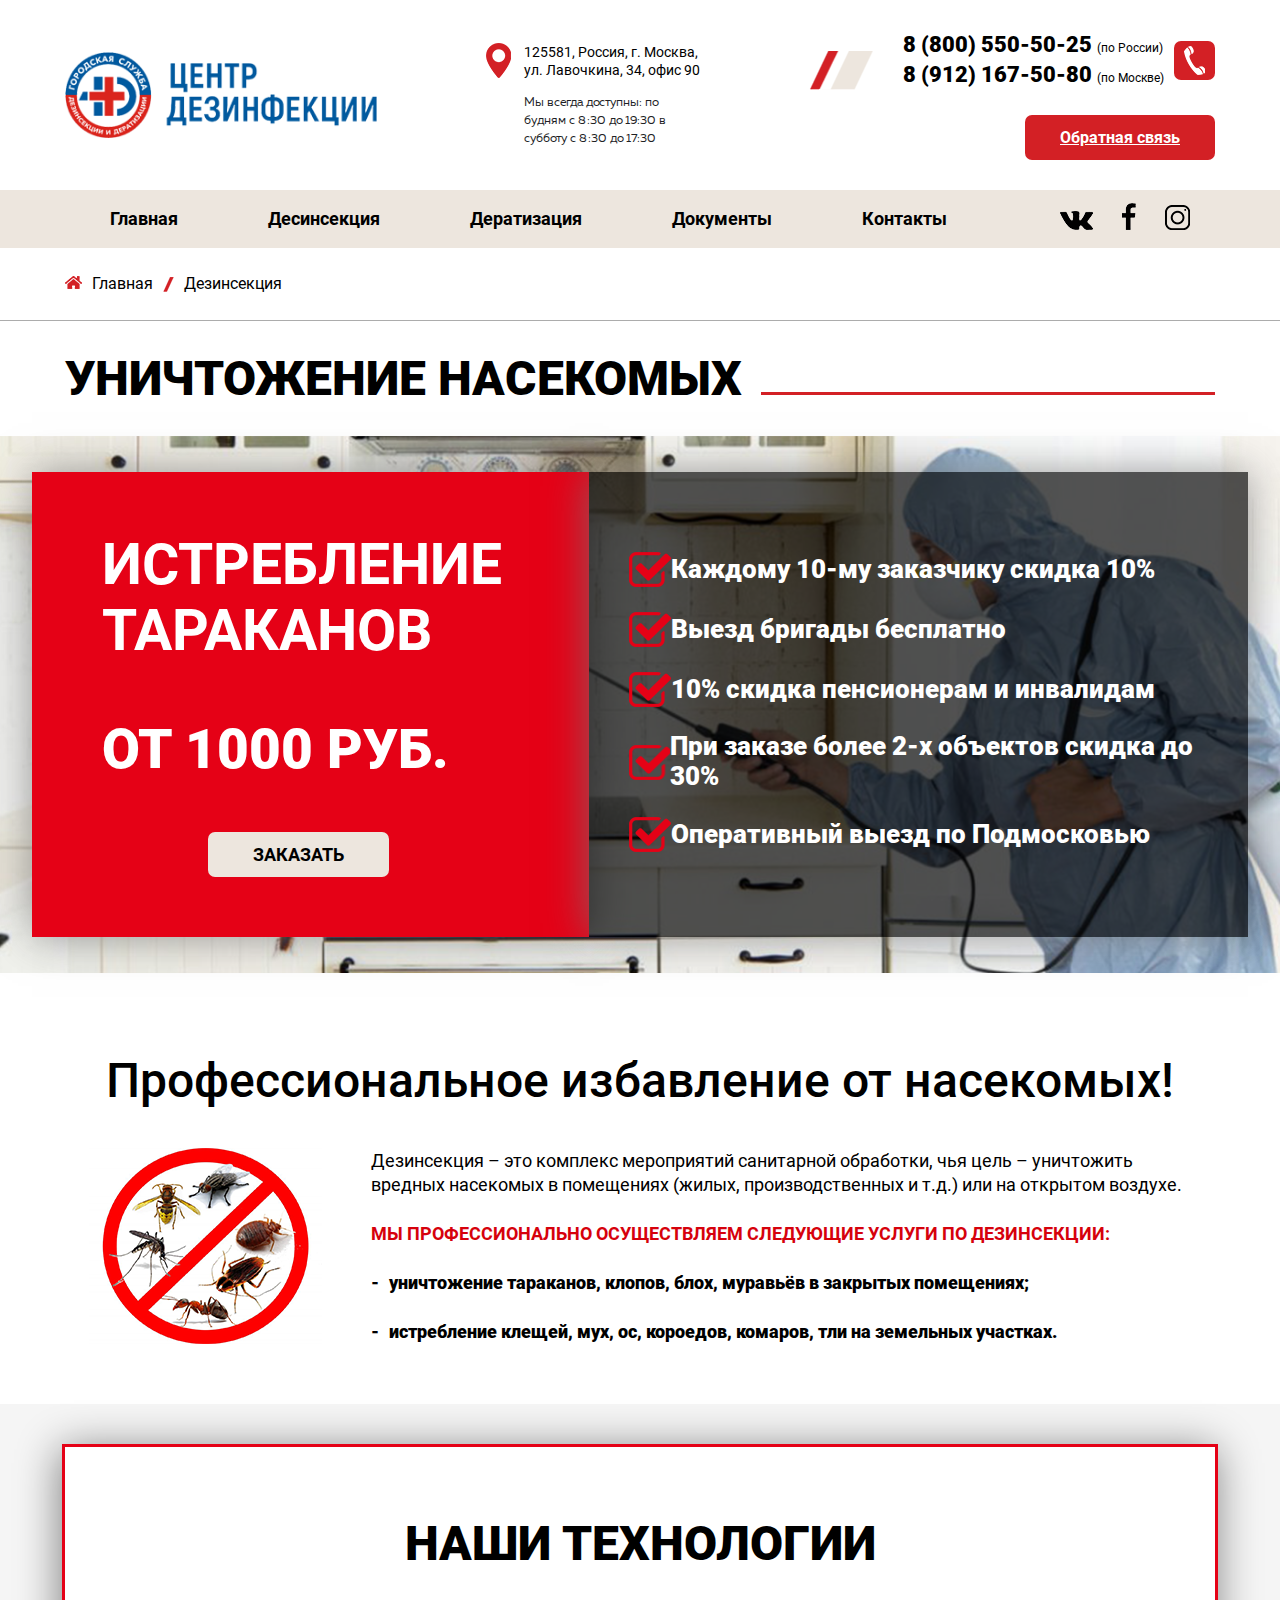
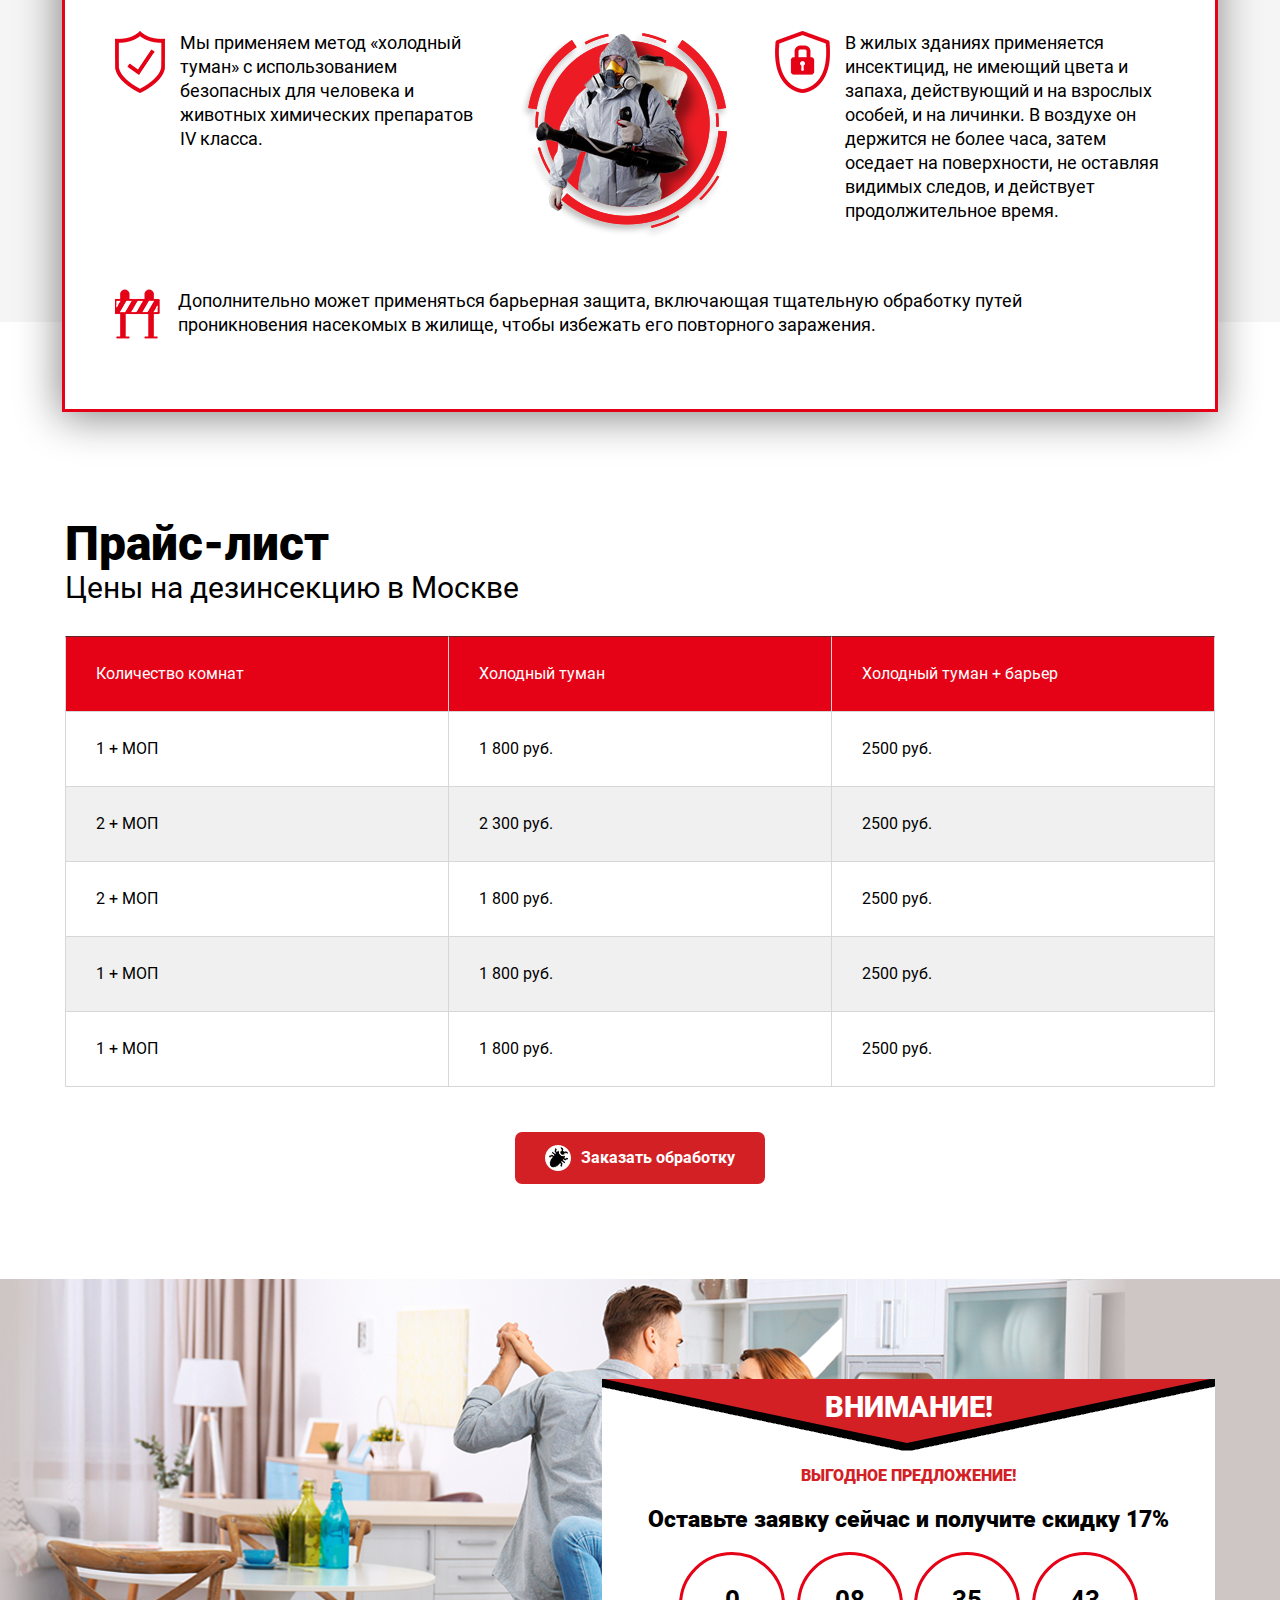
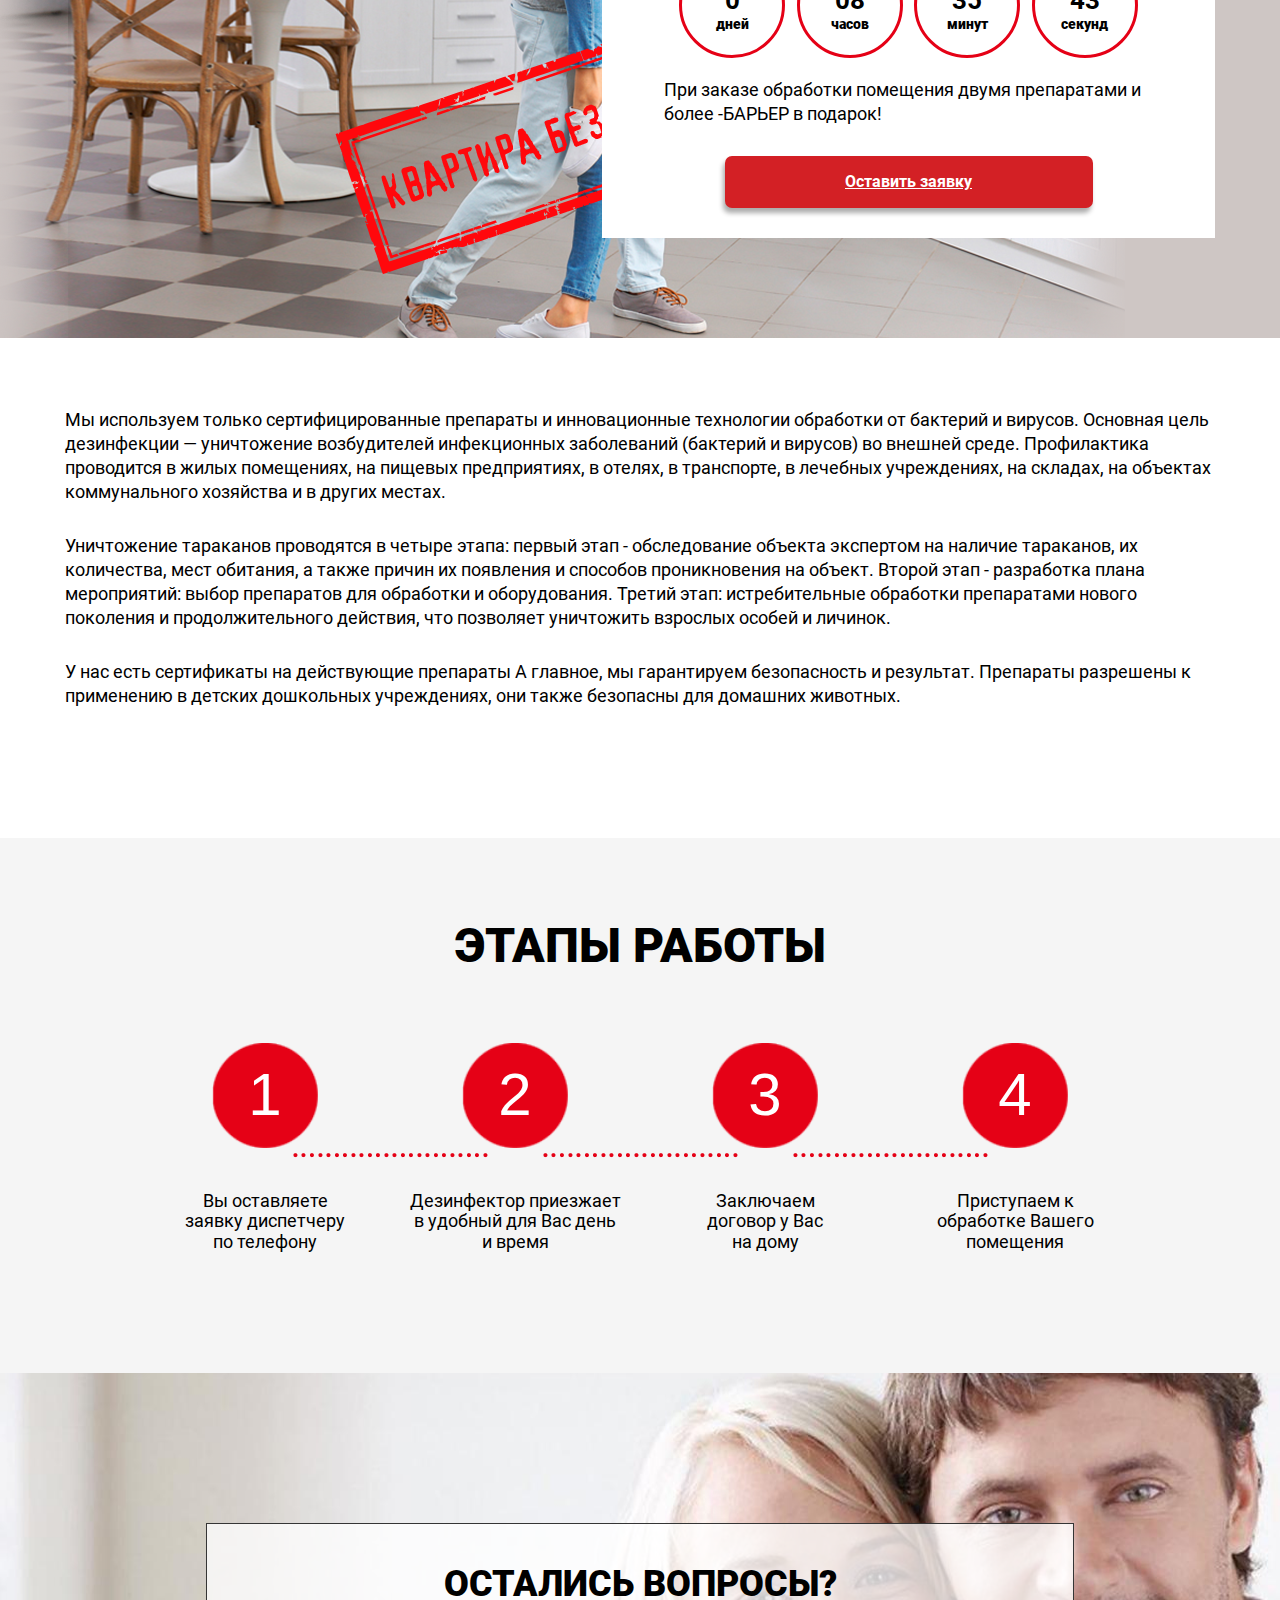
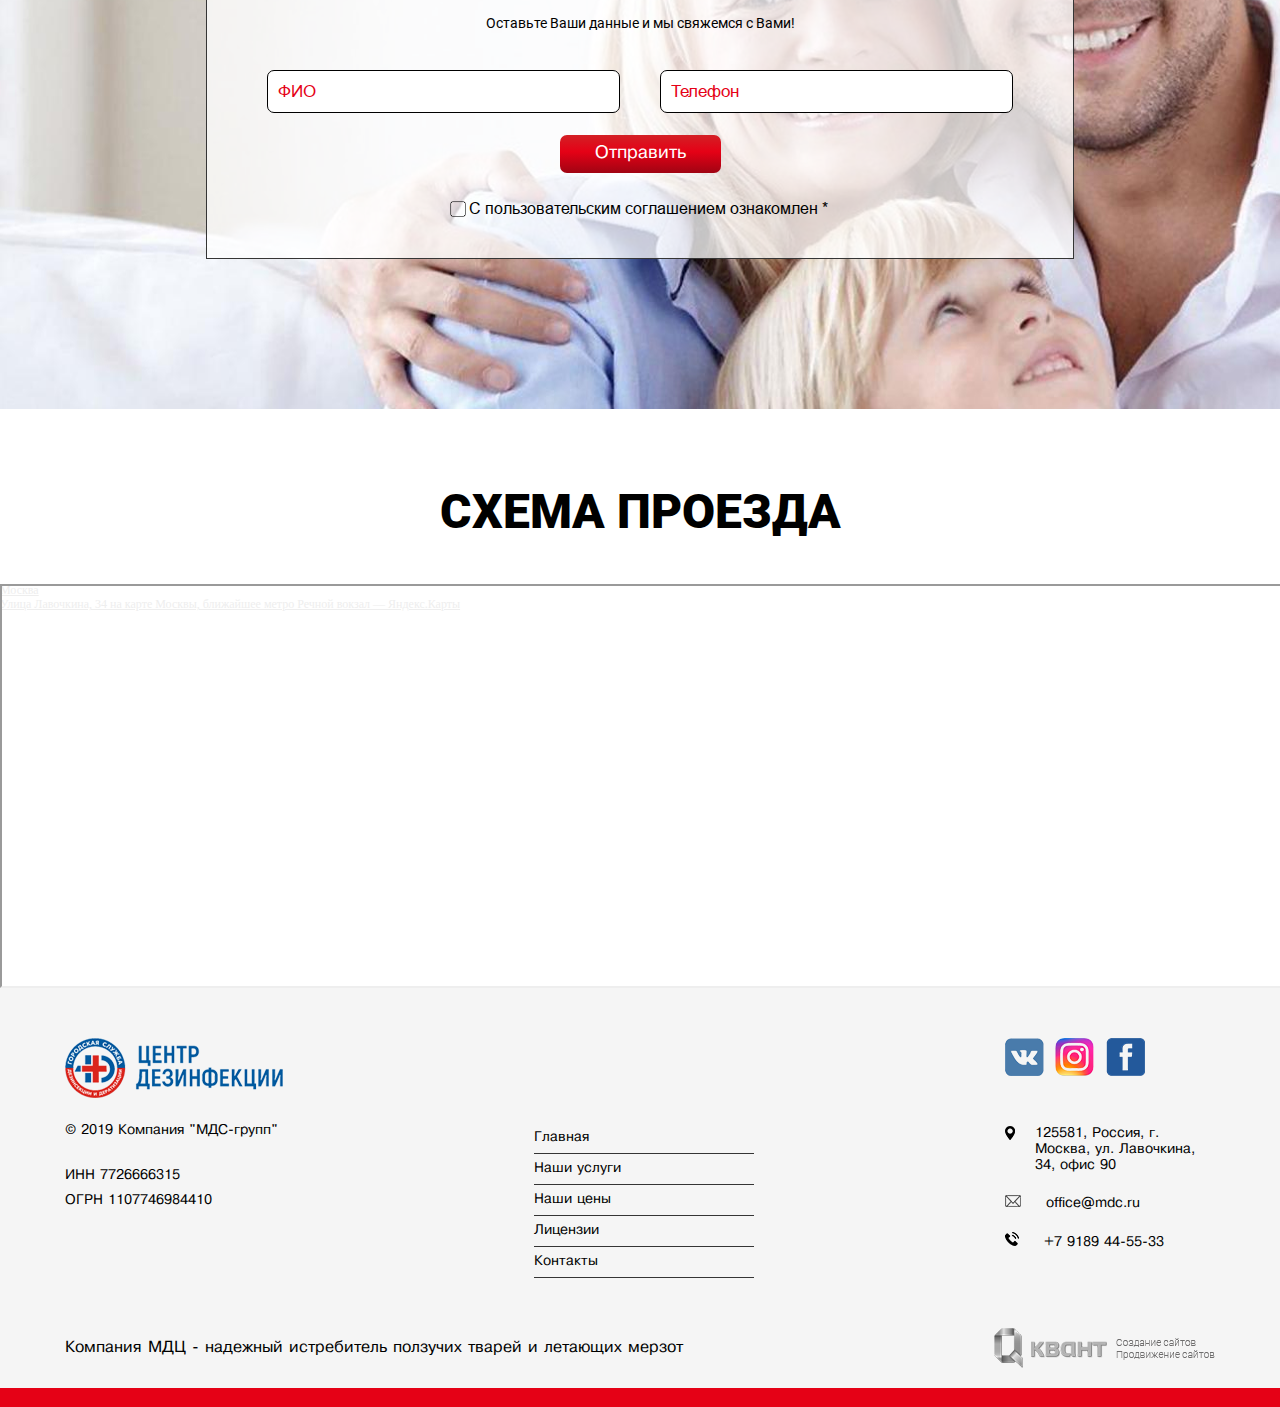
<file: index.html>
<html lang="en">
<head>
    <meta charset="UTF-8">
    <meta name="viewport" content="width=device-width, initial-scale=1.0">
    <title>MCD</title>
    <link rel="stylesheet" href="css/normalize.css">
    <link rel="stylesheet" href="fonts/Roboto/style.css">
    <link rel="stylesheet" href="fonts/Muller/style.css">
    <link rel="stylesheet" href="fonts/Pragmatica/style.css">
    <link rel="stylesheet" href="fonts/Arial/style.css">
    <link rel="stylesheet" href="css/slick.css">
    <link rel="stylesheet" href="css/style.css">
</head>
<body>
    
    <header>
        <div class="container">
            <div class="logo">
                <img src="img/mainLogo.png" alt="">
            </div>

            <div class="addresInfo">
                <div class="left">
                    <img src="img/mark.png" alt="">
                </div>
                <div class="right">
                    <p>125581, Россия, г. Москва, 
                        ул. Лавочкина, 34, офис 90
                    </p>
                    <span>Мы всегда доступны:
                        по будням с 8:30 до 19:30
                        в субботу с 8:30 до 17:30
                    </span>
                </div>
            </div>

            <div class="phoneNumbers">
                <div class="wrapper">
                    <div class="left">
                        <img src="img/anLines.png" alt="">
                    </div>
                    <div class="right">
                        <div class="phones">
                            <a href="tel:+8 (800) 550-50-25">
                                8 (800) 550-50-25
                                <span>(по России)</span>
                            </a>
                            <a href="tel:+8 (912) 167-50-80">
                                8 (912) 167-50-80
                                <span>
                                    (по Москве)
                                </span>
                            </a>
                        </div>
                        <a href="#" class="button"><img src="img/icone-fone.png" alt=""></a>
                    </div>
                </div>
                <a href="#" class="feedback"> Обратная связь</a>
            </div>
        </div>
    </header>
    
    <section id="menu">
        <div class="container">
            <div class="menu" id="menuList">
                <ul class="menuList">
                    <li class="menuList-item"><a href="#">Главная</a></li>
                    <li class="menuList-item"><a href="#">Десинсекция</a></li>
                    <li class="menuList-item"><a href="#">Дератизация </a></li>
                    <li class="menuList-item"><a href="#">Документы</a></li>
                    <li class="menuList-item"><a href="#">Контакты</a></li>
                </ul>
            </div>
            <div class="socLinks">
                <ul class="solLinks-list">
                    <li class="socLinks-list-item"><a href="#"><img src="img/vk.png" alt=""></a></li>
                    <li class="socLinks-list-item"><a href="#"><img src="img/fa.png" alt=""></a></li>
                    <li class="socLinks-list-item"><a href="#"><img src="img/ig.png" alt=""></a></li>
                </ul>
            </div>
            <div class="burger">
                <span></span>
                <span></span>
                <span></span>
            </div>
        </div>
    </section>

    <section id="breadcrumbs">
        <div class="container">
            <ul class="path">
                <li>
                    
                    <a href="#"><img src="img/home.png" alt="">Главная</a>
                </li>
                <li>
                    <a href="#">Дезинсекция</a></li>
            </ul>
        </div>
    </section>
    
    <section id="title">
        <div class="titleContainer">
            <p>Уничтожение насекомых</p>
            <span></span>
        </div>
    </section>

    <section id="exterminate">
        <div class="contantContainer">
            <div class="container">
                <div class="left">
                    <h4>истребление
                        тараканов
                    </h4>
                    <p>от 1000 руб.</p>
                    <a href="#">Заказать</a>
                </div>
                <div class="right">
                    <ul>
                        <li>Каждому 10-му заказчику скидка 10%</li>
                        <li>Выезд бригады бесплатно</li>
                        <li>10% скидка пенсионерам и инвалидам</li>
                        <li>При заказе более 2-х объектов скидка до 30%</li>
                        <li>Оперативный выезд по Подмосковью</li>
                    </ul>
                </div>
            </div>
        </div>
    </section>

    <section id="prof">
        <div class="container">
            <h4>Профессиональное избавление от насекомых!</h4>
            <div class="wrapper">
                <div class="left">  
                    <img src="img/tara.png" alt="">
                </div>
                <div class="right">
                    <p>Дезинсекция – это комплекс мероприятий санитарной обработки, чья цель – уничтожить вредных насекомых в помещениях (жилых, производственных и т.д.) или на открытом воздухе. </p>
                    <span>Мы профессионально осуществляем следующие услуги по дезинсекции:</span>
                    <ul>
                        <li>уничтожение тараканов, клопов, блох, муравьёв в закрытых помещениях;</li>
                        <li>истребление клещей, мух, ос, короедов, комаров, тли на земельных участках.</li>
                    </ul>
                </div>
            </div>
        </div>
    </section>

    <section id="tech">
        <div class="container">
            <h4>наши технологии</h4>
            <div class="wrapper">
                <div class="left">
                    <img src="img/shield.png" alt="">
                    <p>Мы применяем метод «холодный туман» с использованием безопасных для человека и животных химических препаратов IV класса.</p>
                
                </div>
                <div class="center">
                    <img src="img/ghostBuster.png" alt="">
                </div>
                <div class="right">
                    <img src="img/security.png" alt="">
                    <p>В жилых зданиях применяется инсектицид, не имеющий цвета и запаха, действующий и на взрослых особей, и на личинки. В воздухе он держится не более часа, затем оседает на поверхности, не оставляя видимых следов, и действует продолжительное время.</p>
                </div>
            </div>
            <div class="dop">
                <img src="img/wall.png" alt="">
                <p>Дополнительно может применяться барьерная защита, включающая тщательную обработку путей проникновения насекомых в жилище, чтобы избежать его повторного заражения. </p>
            </div>
        </div>
    </section>

    <section id="priceList">
        <div class="container">
            <h4>Прайс-лист </h4>
            <h5>Цены на дезинсекцию в Москве</h5>
            <div class="wrapper">
                <div class="item first-item">
                    <div class="left">
                        <p>Количество комнат</p>
                    </div>
                    <div class="center">
                        <p>Холодный туман</p>
                    </div>
                    <div class="right">
                        <p>Холодный туман + барьер</p>
                    </div>
                </div>
                <div class="item">
                    <div class="left">
                        <p>1 + МОП</p>
                    </div>
                    <div class="center">
                        <p>1 800 руб. </p>
                    </div>
                    <div class="right">
                        <p>2500 руб. </p>
                    </div>
                </div>
                <div class="item">
                    <div class="left">
                        <p>2 + МОП</p>
                    </div>
                    <div class="center">
                        <p>2 300 руб.  </p>
                    </div>
                    <div class="right">
                        <p>2500 руб. </p>
                    </div>
                </div>
                <div class="item">
                    <div class="left">
                        <p>2 + МОП</p>
                    </div>
                    <div class="center">
                        <p>1 800 руб. </p>
                    </div>
                    <div class="right">
                        <p>2500 руб. </p>
                    </div>
                </div>
                <div class="item">
                    <div class="left">
                        <p>1 + МОП</p>
                    </div>
                    <div class="center">
                        <p>1 800 руб. </p>
                    </div>
                    <div class="right">
                        <p>2500 руб. </p>
                    </div>
                </div>
                <div class="item">
                    <div class="left">
                        <p>1 + МОП</p>
                    </div>
                    <div class="center">
                        <p>1 800 руб. </p>
                    </div>
                    <div class="right">
                        <p>2500 руб. </p>
                    </div>
                </div>
            </div>
            <a href="#" class="order"><img src="img/tarak.png" alt=""> Заказать обработку</a>
        </div>
    </section>

    <section id="attention">
        <div class="container">
            <div class="wrapper">
                <img src="img/ugl.png" alt="" class="abs">
                <h5>внимание!</h5>
                <p>выгодное предложение!</p>
                <span>Оставьте заявку сейчас и получите скидку 17%</span>
                <div class="timer">
                    <div class="timer-item">
                        <p  id="days">00</p>
                        <span>дней</span>
                    </div>
                    <div class="timer-item">
                        <p  id="hours">00</p>
                        <span>часов</span>
                    </div>
                    <div class="timer-item">
                        <p id="minutes" >00</p>
                        <span>минут</span>
                    </div>
                    <div class="timer-item">
                        <p id="seconds">00</p>
                        <span>секунд</span>
                    </div>
                </div>
                <p class="adv">При заказе  обработки помещения двумя препаратами и более -БАРЬЕР в подарок! </p>
                <a href="#"> Оставить заявку</a>
            </div>
        </div>
    </section>
    
    <section id="info">
        <div class="container">
            <p> Мы используем только сертифицированные препараты и инновационные технологии обработки от бактерий и вирусов.
                Основная цель дезинфекции — уничтожение возбудителей инфекционных заболеваний (бактерий и вирусов) во внешней среде.
                Профилактика проводится в жилых помещениях, на пищевых предприятиях, в отелях, в транспорте, в лечебных учреждениях, на складах, на объектах коммунального хозяйства и в других местах.</p>
            <p>Уничтожение тараканов проводятся в четыре этапа: первый этап - обследование объекта экспертом на наличие тараканов, их количества, мест обитания, а также причин их появления и способов проникновения на объект. Второй этап - разработка плана мероприятий: выбор препаратов для обработки и оборудования. Третий этап: истребительные обработки препаратами нового поколения и продолжительного действия, что позволяет уничтожить взрослых особей и личинок.</p>
            <p>У нас есть сертификаты на действующие препараты А главное, мы гарантируем безопасность и результат. Препараты разрешены к применению в детских дошкольных учреждениях, они также безопасны для домашних животных.             </p>
        </div>
    </section>

    <section id="stage">
        <div class="container">
            <h4> этапы работы</h4>
            <div class="wrapper">
                <div class="top">
                    <div class="mark">
                        <img src="img/sprite_border.png" alt="" class="mark">
                        <p>1</p>
                        <span class="fir">Вы оставляете
                            заявку диспетчеру
                            по телефону</span>
                            <div class="dots on"></div>
                    </div>
                    <div class="mark">
                        <img src="img/sprite_border.png" alt="" class="mark">
                        <p>2</p>
                        <span class="sec">Дезинфектор приезжает
                            в удобный для Вас 
                            день и время</span>
                            <div class="dots tw"></div>
                    </div>
                    <div class="mark">
                        <img src="img/sprite_border.png" alt="" class="mark">
                        <p>3</p>
                        <span class="thir">Заключаем 
                            договор у Вас 
                            на дому</span>
                            <div class="dots tr"></div>
                    </div>
                    <div class="mark">
                        <img src="img/sprite_border.png" alt="" class="mark">
                        <p>4</p>
                        <span class="four">Приступаем 
                            к обработке
                            Вашего помещения</span>
                    </div>
                </div>
                <div class="bottom">
                    
                    
                    
                </div>
            </div>
        </div>
    </section>

    <section id="quest">
        <div class="container">
            <div class="wrapper">
                <h4>Остались вопросы?</h4>
                <p>Оставьте Ваши данные и мы свяжемся с Вами!</p>
                <form>
                    <div class="form-wrapper">
                        <input type="text" placeholder="ФИО">
                        <input type="tel" placeholder="Телефон">
                    </div>
                    <button>Отправить</button>
                    <div class="sign">
                        <input type="checkbox" name="singCheck" id="singCheck" required>
                        <label for="singCheck">С пользовательским соглашением ознакомлен *</label>
                    </div>
                </form>
            </div>
        </div>
    </section>

    <section id="scheme">
        <h4>схема проезда</h4>
        <div class="map">
            <div style="position:relative;overflow:hidden;"><a href="https://yandex.ru/maps/213/moscow/?utm_medium=mapframe&utm_source=maps" style="color:#eee;font-size:12px;position:absolute;top:0px;">Москва</a><a href="https://yandex.ru/maps/213/moscow/house/ulitsa_lavochkina_34/Z04Ycg5jQEwGQFtvfXR0d35rYQ==/?lang=ru&ll=37.494667%2C55.856454&utm_medium=mapframe&utm_source=maps&z=17" style="color:#eee;font-size:12px;position:absolute;top:14px;">Улица Лавочкина, 34 на карте Москвы, ближайшее метро Речной вокзал — Яндекс.Карты</a><iframe src="https://yandex.ru/map-widget/v1/-/CCQpQOXHCC" width="100%" height="400" frameborder="1" allowfullscreen="true" style="position:relative;"></iframe></div>
        </div>
    </section>

    <footer>
        <div class="container">
            <div class="top">
                <div class="left">
                    <img src="img/footerLogo.png" alt="" class="logo">
                    <p class="right">© 2019  Компания "МДС-групп"</p>
                    <p>ИНН 7726666315</p>
                    <p>ОГРН 1107746984410</p>
                </div>
                <div class="center">
                    <ul>
                        <li>Главная</li>
                        <li>Наши услуги</li>
                        <li>Наши цены </li>
                        <li>Лицензии</li>
                        <li>Контакты</li>
                    </ul>
                </div>
                <div class="right">
                    <div class="socLinks">
                        <a href="#"><img src="img/vk1.png" alt=""></a>
                        <a href="#"><img src="img/ig1.png" alt=""></a>
                        <a href="#"><img src="img/fa1.png" alt=""></a>
                    </div>
                    <div class="loc">
                        <img src="img/maps-and-flags.png" alt="">
                        <p>125581, Россия, г. Москва, 
                        ул. Лавочкина, 34, офис 90</p>
                    </div>
                    <div class="mail wrs">
                        <img src="img/kisspng-email-address-computer-icons-waitakere-kyokushin-k-outlook-5ad5a751e7c9a8.png" alt="">
                        <a href="mailto:office@mdc.ru">office@mdc.ru</a>
                    </div>
                    <div class="phon wrs">
                        <img src="img/telephone.png" alt="">
                        <a href="tel:++7 9189 44-55-33">+7 9189 44-55-33</a>
                    </div>
                </div>
            </div>
            <div class="bottom">
                <div class="left">
                    <p>Компания МДЦ - надежный истребитель ползучих тварей и летающих мерзот</p>
                </div>
                <div class="right">
                    <img src="img/qvant.png" alt="">
                </div>
            </div>
        </div>
        <div class="rl"></div>
    </footer>

    <script src="js/timer.js"></script>
    <script src="js/jquery-3.5.1.min.js"></script>
    <script src="js/slick.min.js"></script>
    <script src="js/main.js"></script>
</body>
</html>
</file>
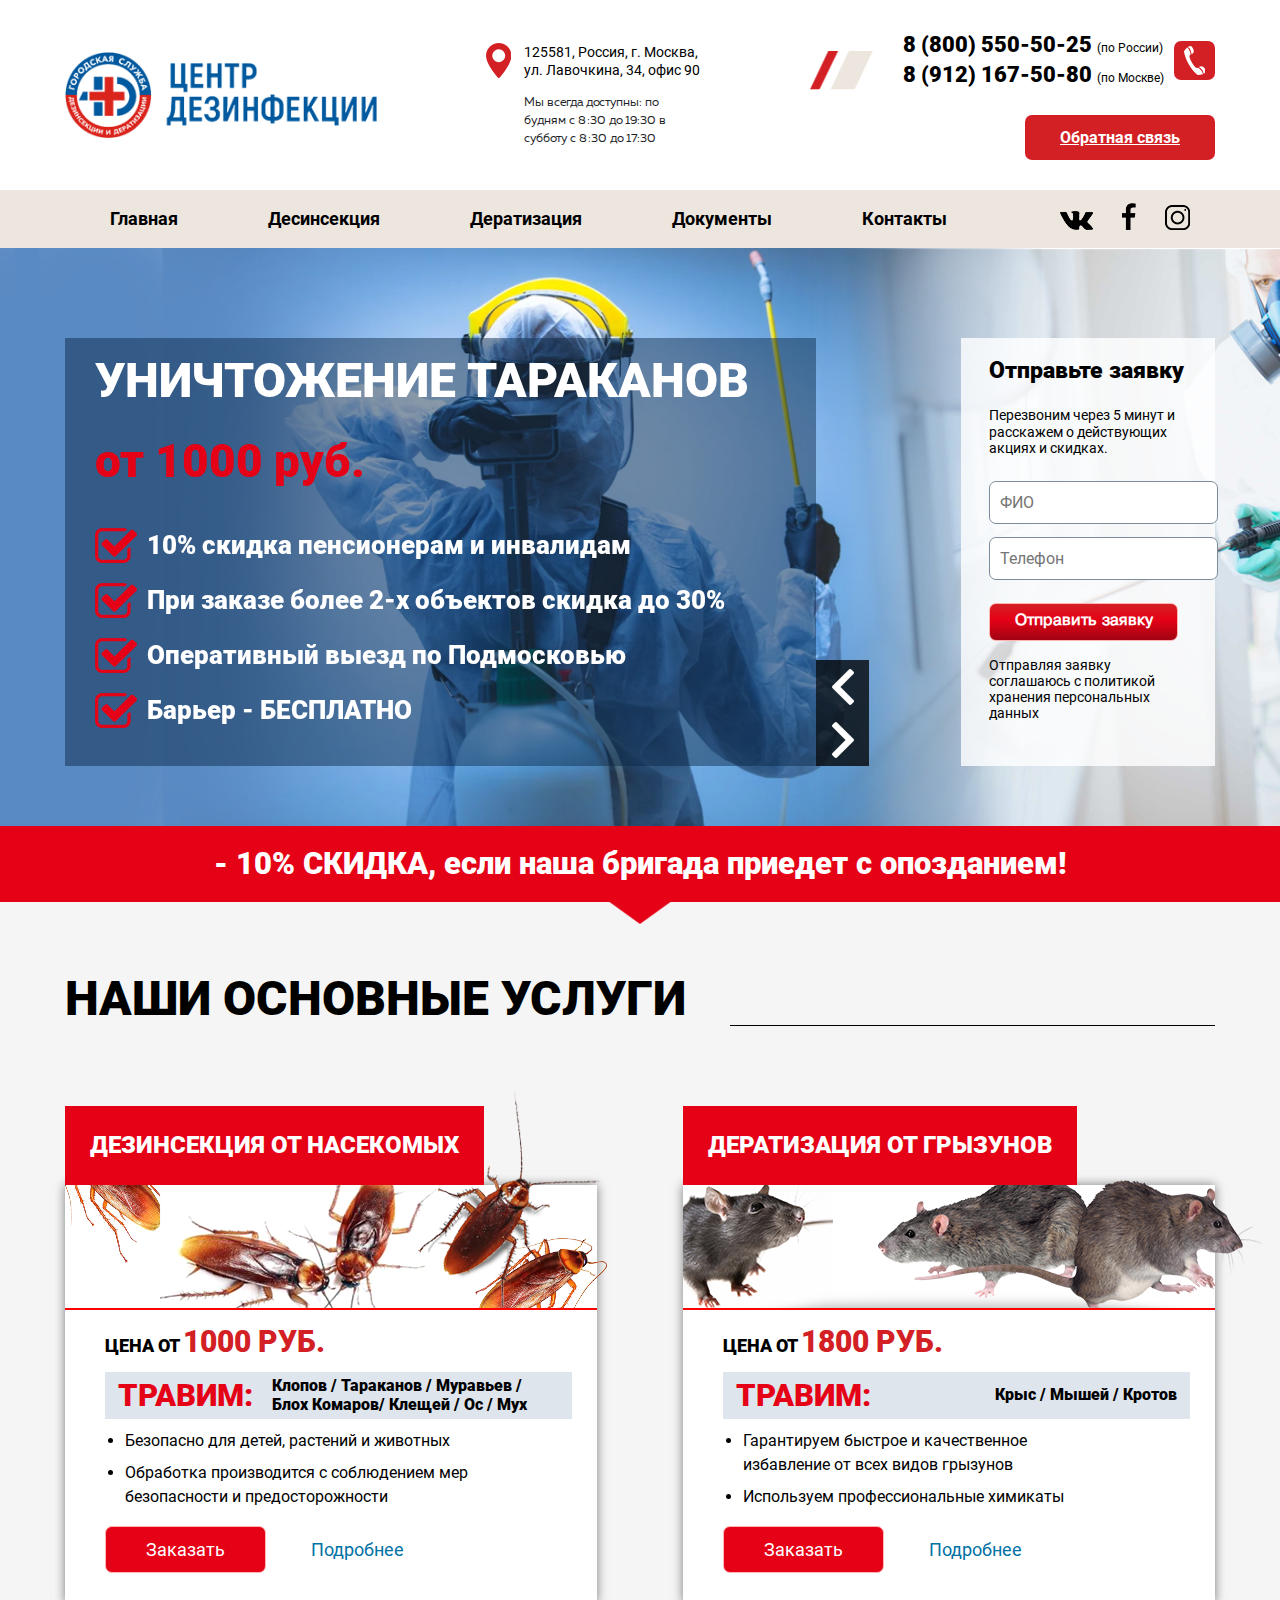
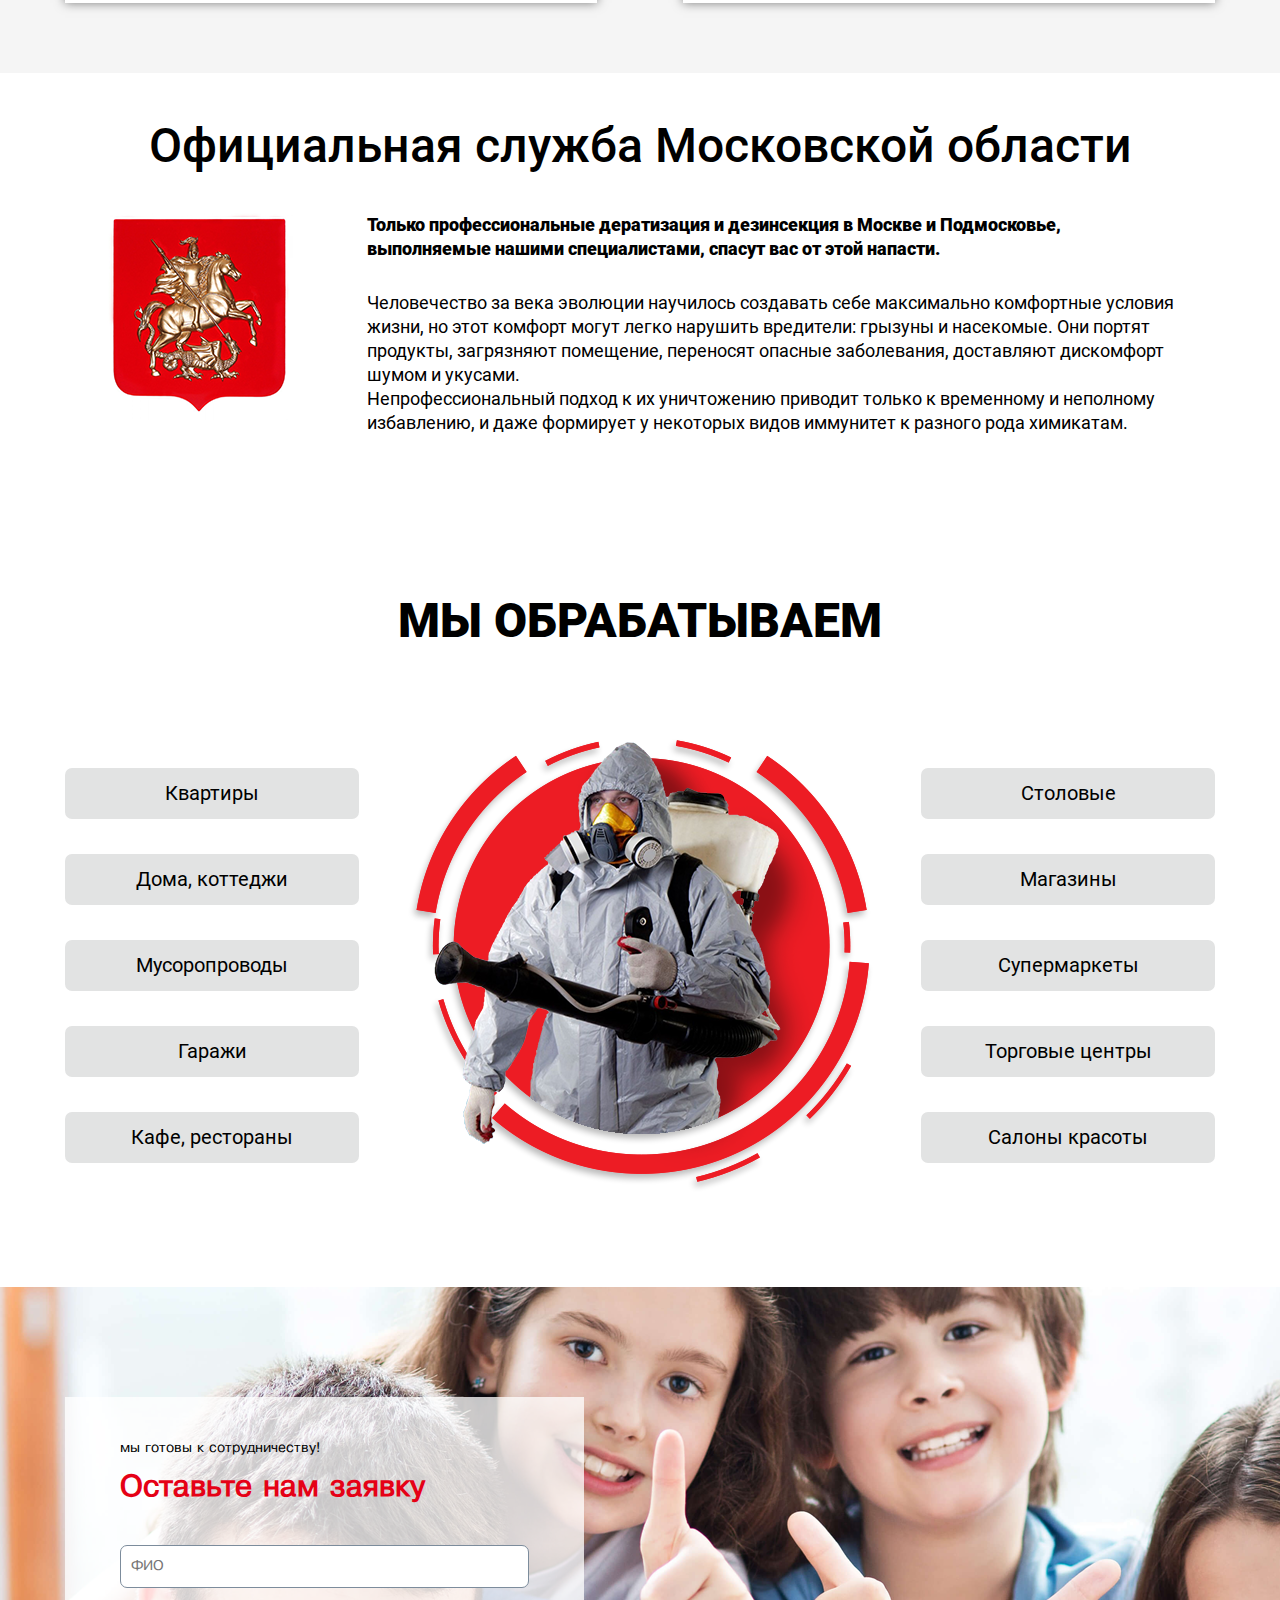
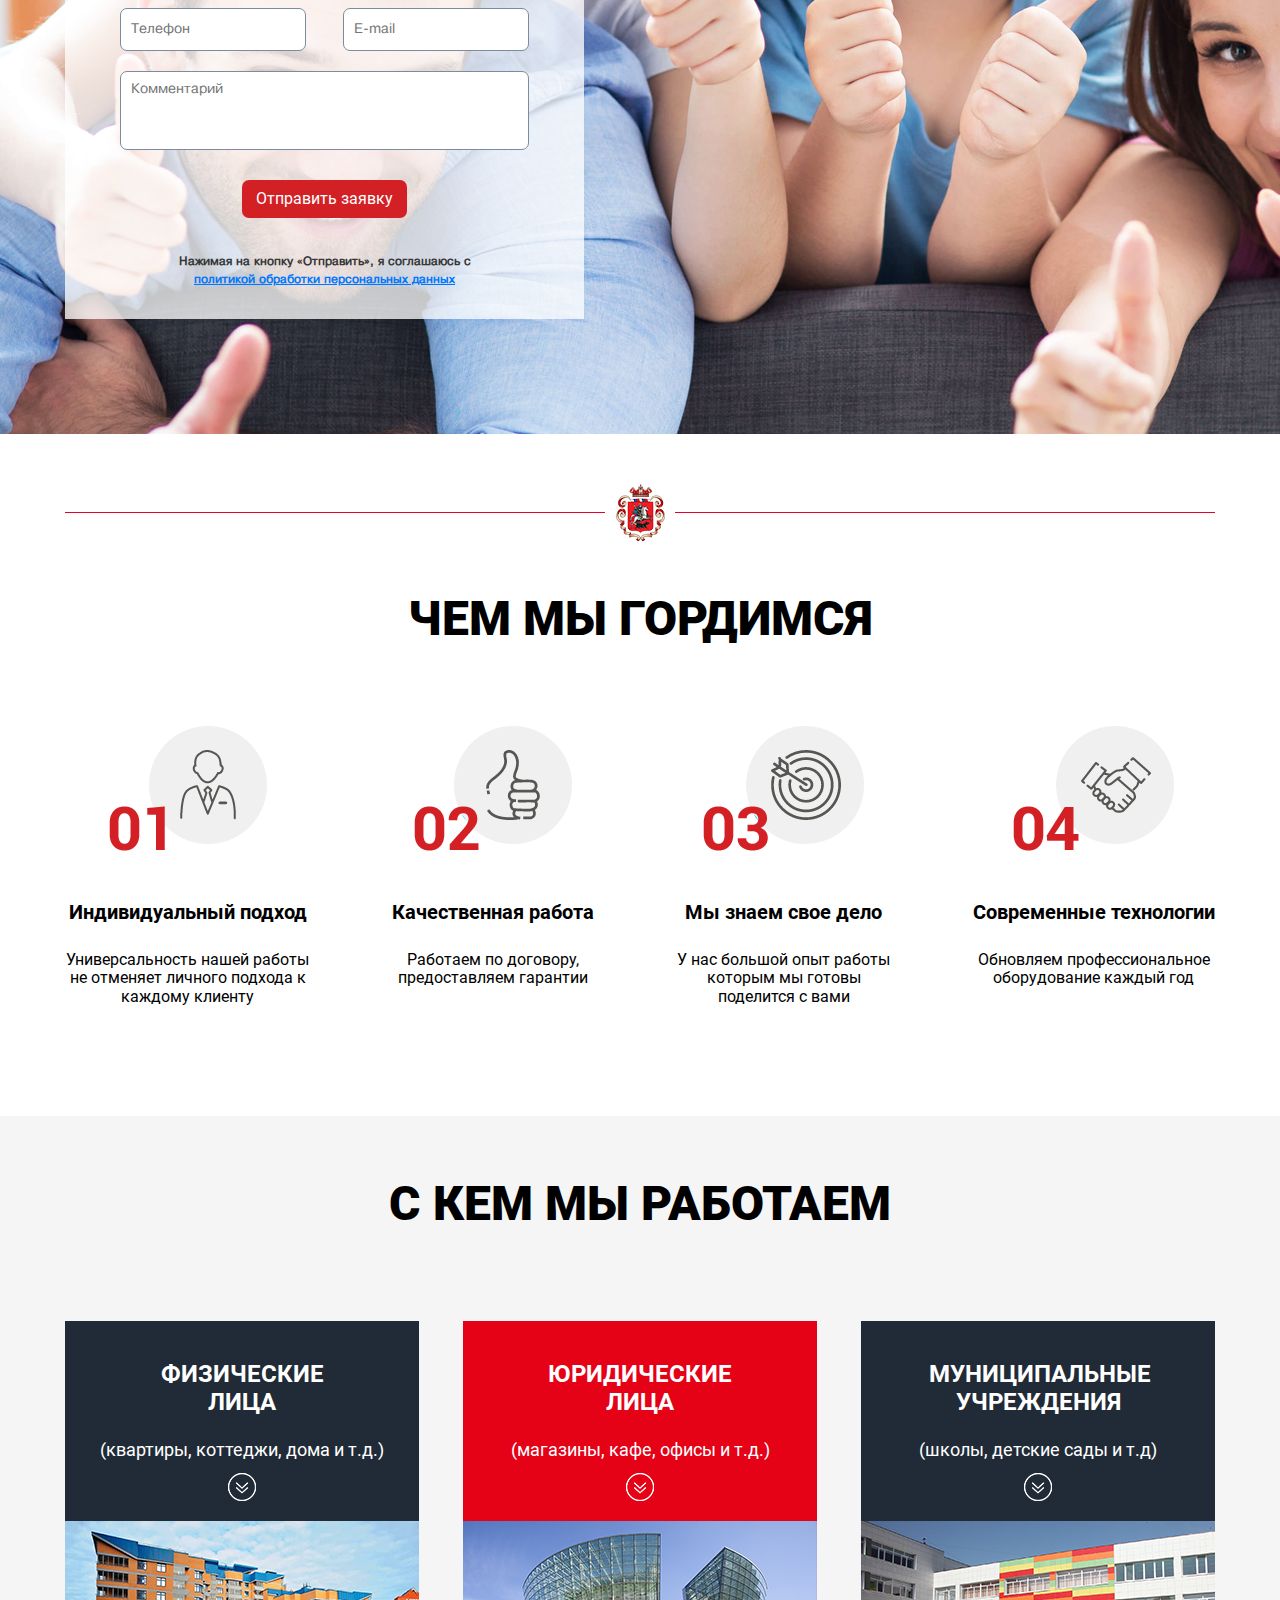
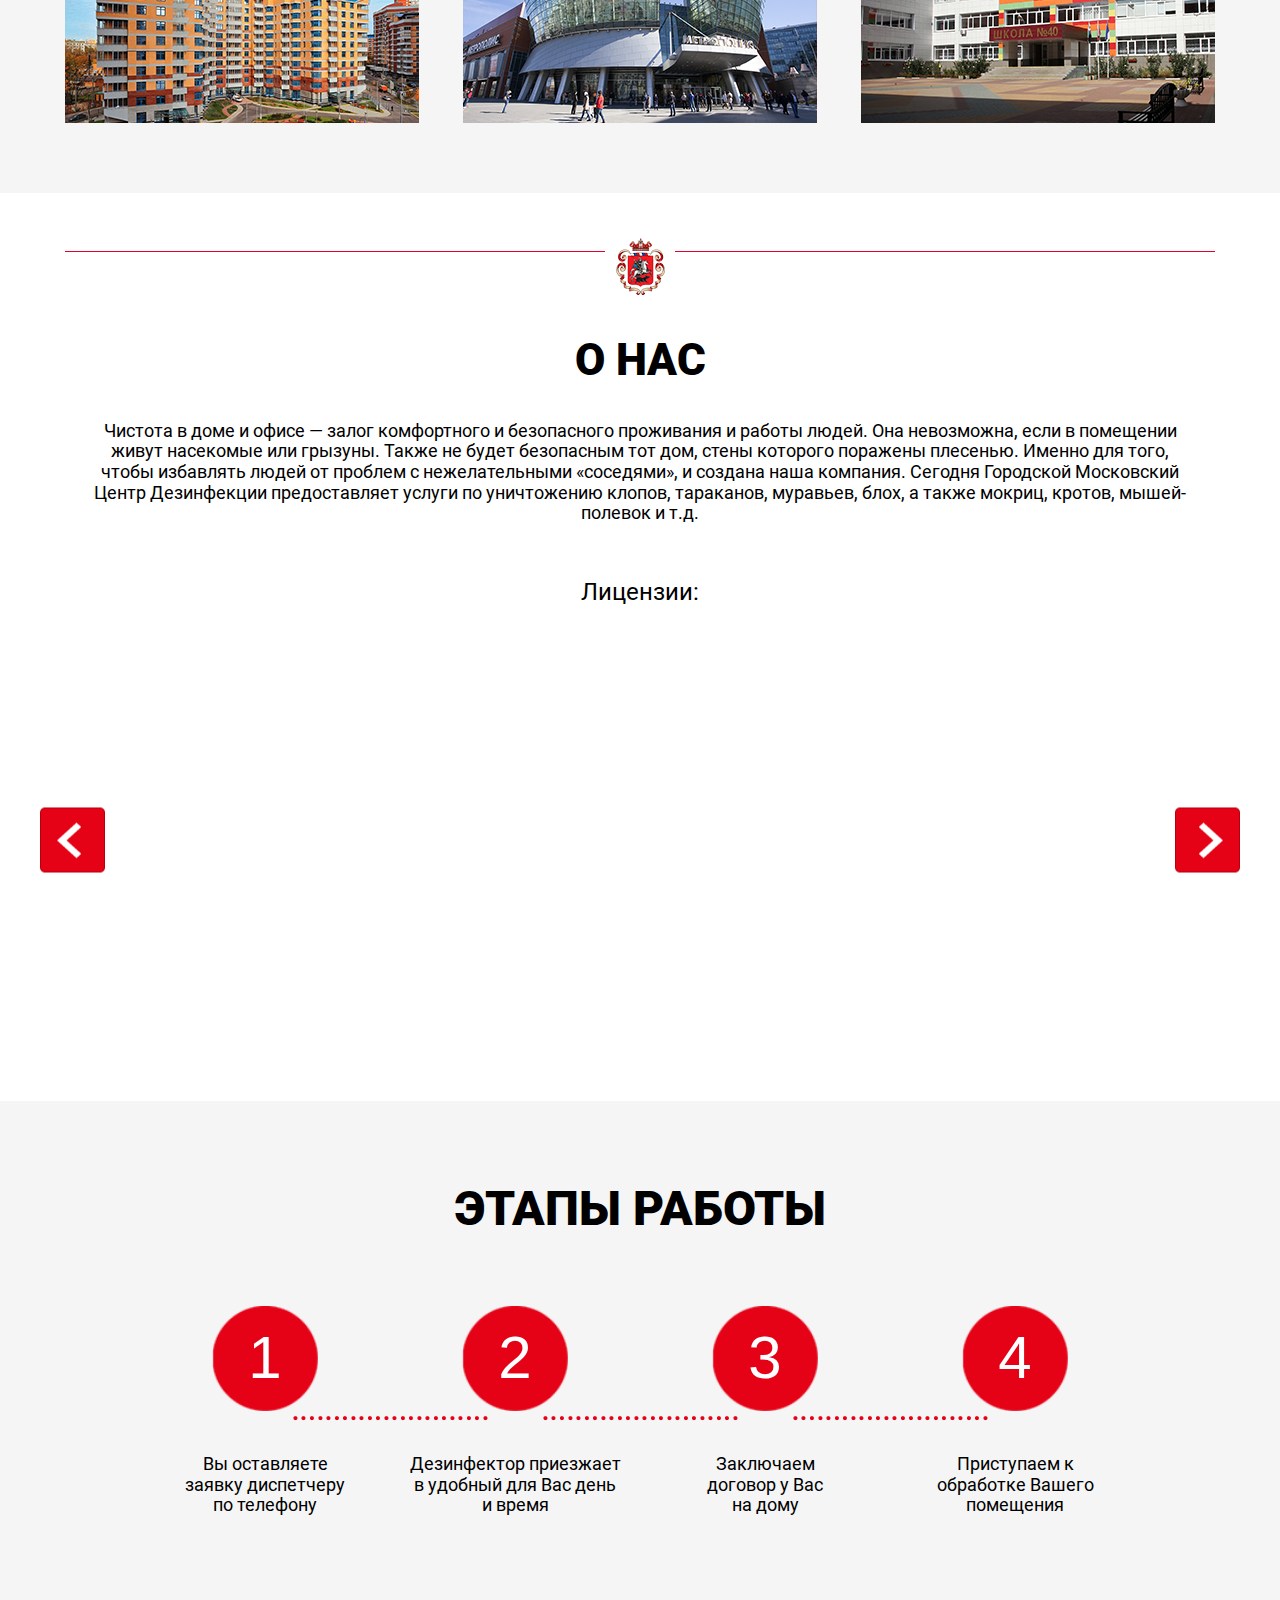
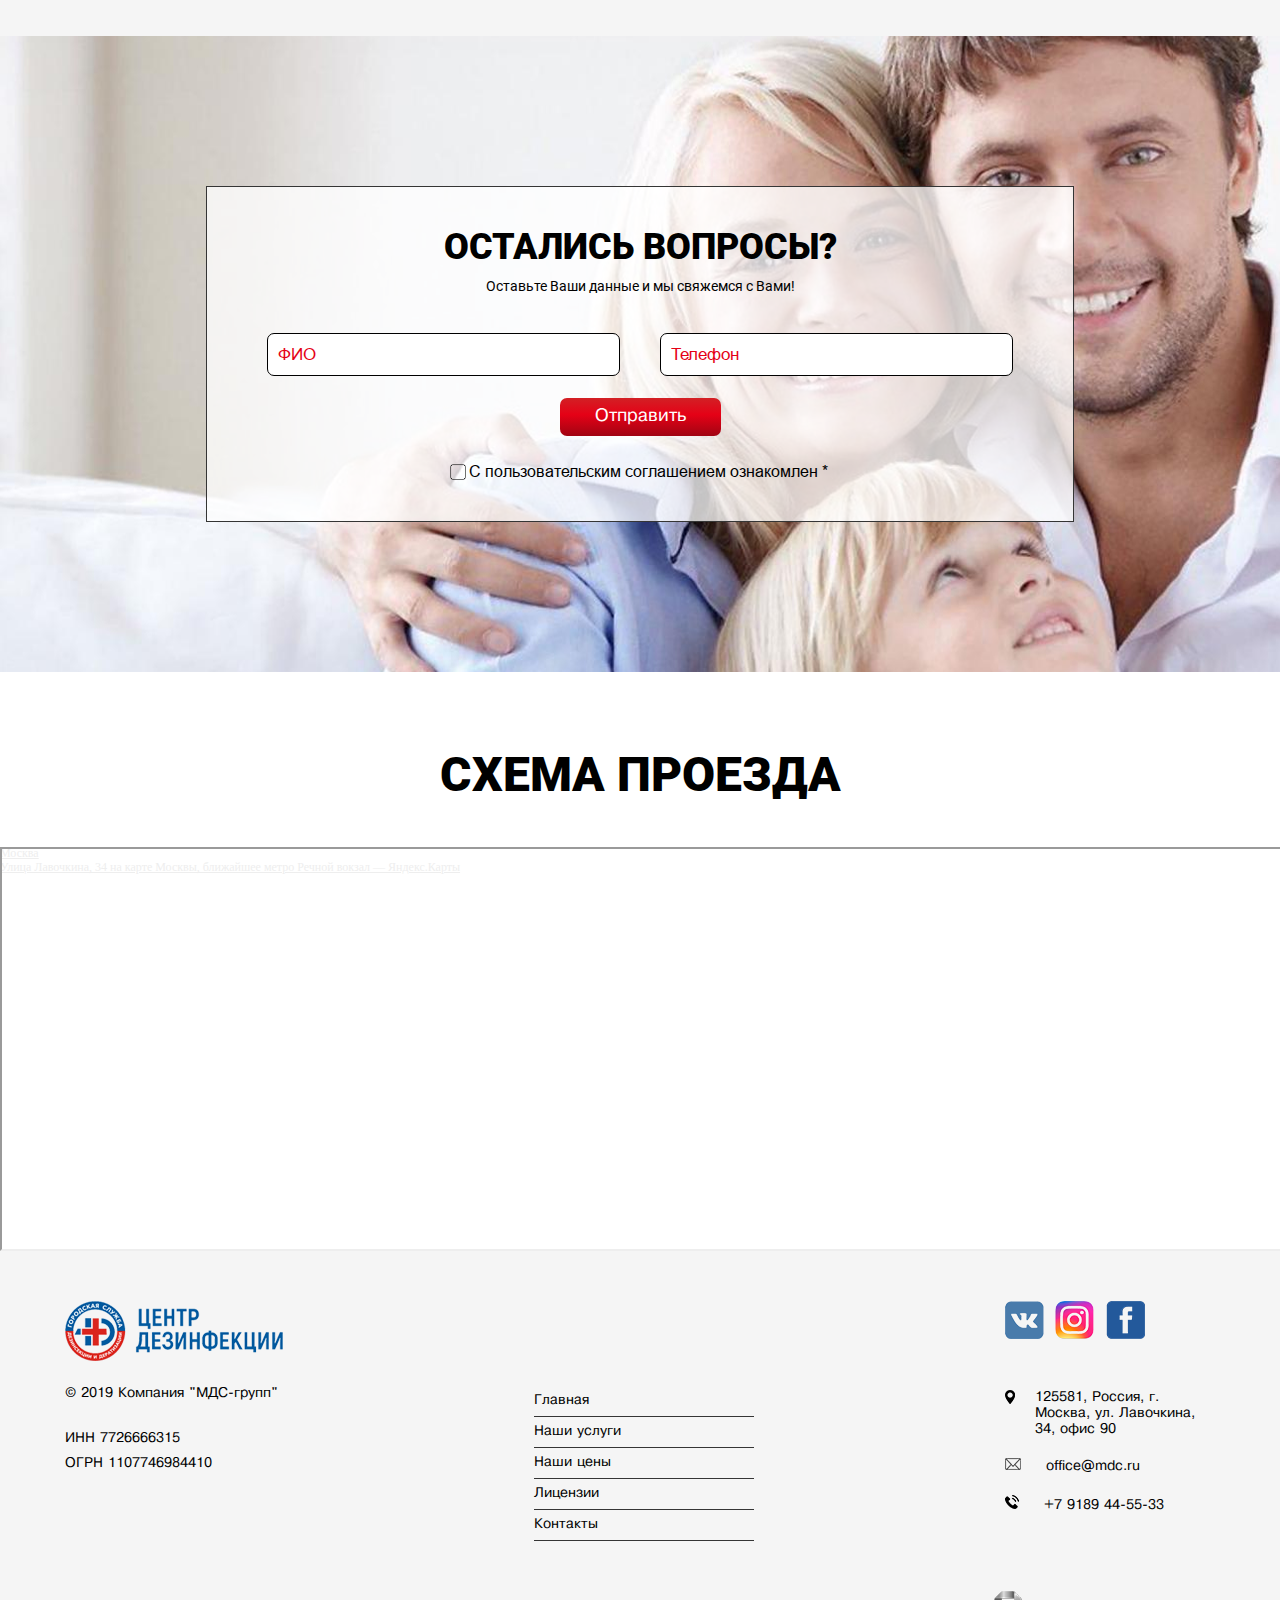
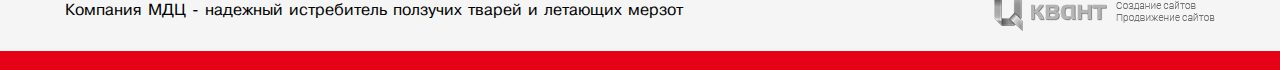
<file: main.html>
<html lang="en">
<head>
    <meta charset="UTF-8">
    <meta name="viewport" content="width=device-width, initial-scale=1.0">
    <title>MCD</title>
    <link rel="stylesheet" href="css/normalize.css">
    <link rel="stylesheet" href="fonts/Roboto/style.css">
    <link rel="stylesheet" href="fonts/Muller/style.css">
    <link rel="stylesheet" href="fonts/Pragmatica/style.css">
    <link rel="stylesheet" href="fonts/Arial/style.css">
    <link rel="stylesheet" href="css/slick.css">
    <link rel="stylesheet" href="css/style.css">
</head>
<body>
    
    <header>
        <div class="container">
            <div class="logo">
                <img src="img/mainLogo.png" alt="">
            </div>

            <div class="addresInfo">
                <div class="left">
                    <img src="img/mark.png" alt="">
                </div>
                <div class="right">
                    <p>125581, Россия, г. Москва, 
                        ул. Лавочкина, 34, офис 90
                    </p>
                    <span>Мы всегда доступны:
                        по будням с 8:30 до 19:30
                        в субботу с 8:30 до 17:30
                    </span>
                </div>
            </div>

            <div class="phoneNumbers">
                <div class="wrapper">
                    <div class="left">
                        <img src="img/anLines.png" alt="">
                    </div>
                    <div class="right">
                        <div class="phones">
                            <a href="tel:+8 (800) 550-50-25">
                                8 (800) 550-50-25
                                <span>(по России)</span>
                            </a>
                            <a href="tel:+8 (912) 167-50-80">
                                8 (912) 167-50-80
                                <span>
                                    (по Москве)
                                </span>
                            </a>
                        </div>
                        <a href="#" class="button"><img src="img/icone-fone.png" alt=""></a>
                    </div>
                </div>
                <a href="#" class="feedback"> Обратная связь</a>
            </div>
        </div>
    </header>
    
    <section id="menu">
        <div class="container">
            <div class="menu" id="menuList">
                <ul class="menuList" >
                    <li class="menuList-item"><a href="#">Главная</a></li>
                    <li class="menuList-item"><a href="#">Десинсекция</a></li>
                    <li class="menuList-item"><a href="#">Дератизация </a></li>
                    <li class="menuList-item"><a href="#">Документы</a></li>
                    <li class="menuList-item"><a href="#">Контакты</a></li>
                </ul>
            </div>
            <div class="socLinks">
                <ul class="solLinks-list">
                    <li class="socLinks-list-item"><a href="#"><img src="img/vk.png" alt=""></a></li>
                    <li class="socLinks-list-item"><a href="#"><img src="img/fa.png" alt=""></a></li>
                    <li class="socLinks-list-item"><a href="#"><img src="img/ig.png" alt=""></a></li>
                </ul>
            </div>
            <div class="burger">
                <span></span>
                <span></span>
                <span></span>
            </div>
        </div>
    </section>

    <section id="slid">
        <div class="container">
            <div class="left">  
                <div class="slider">
                    <div class="slider-wrapper"  id="sliderMain">
                        <div class="slider-wrapper-item">
                            <p>уничтожение тараканов</p>
                            <span>от 1000 руб.</span>
                            <ul>
                                <li>10% скидка пенсионерам и инвалидам</li>
                                <li>При заказе более 2-х объектов скидка до 30%</li>
                                <li>Оперативный выезд по Подмосковью</li>
                                <li>Барьер - БЕСПЛАТНО</li>
                            </ul>
                        </div>
                        <div class="slider-wrapper-item">
                            <p>уничтожение тараканов</p>
                            <span>от 1000 руб.</span>
                            <ul>
                                <li>10% скидка пенсионерам и инвалидам</li>
                                <li>При заказе более 2-х объектов скидка до 30%</li>
                                <li>Оперативный выезд по Подмосковью</li>
                                <li>Барьер - БЕСПЛАТНО</li>
                            </ul>
                        </div>
                        
                    </div>
                </div>
            </div>
            <div class="right">
                <p> Отправьте заявку</p>
                <span>Перезвоним через 5 минут и 
                    расскажем о действующих 
                    акциях и скидках.</span>
                <form>
                    <input type="text" placeholder="ФИО">
                    <input type="text" placeholder="Телефон">
                    <button>Отправить заявку</button>
                    <span>Отправляя заявку соглашаюсь
                        с политикой хранения 
                       персональных данных</span>
                </form>
            </div>
        </div>
    </section>

    <section id="disc">
        <div class="container">
            <p>- 10% СКИДКА, если наша бригада приедет с опозданием!</p>
        </div>
        <img src="img/aroowddown.png" alt="">
    </section>

    <section id="sercis">
        <div class="container">
            <div class="title">
                <p>наши основные услуги</p>
                <span></span>
            </div>
            <div class="wrapper">
                <div class="item">
                    <h6>Дезинсекция от насекомых</h6>
                    <div class="bout">
                        <div class="img-wrapper">
                            <img src="img/tarakans.png" alt="">
                        </div>
                        <div class="bout-wrapper">
                            <div class="hor-line"></div>
                            <div class="price">
                                <p>Цена от <span> 1000 руб.</span> </p>
                            </div>
                            <div class="sho">
                                <p>ТРАВИМ:</p>
                                <span>Клопов / Тараканов / Муравьев / Блох
                                    Комаров/ Клещей / Ос  / Мух</span>
                            </div>
                            <ul>
                                <li>Безопасно для детей, растений и животных</li>
                                <li>Обработка производится с соблюдением мер безопасности и предосторожности</li>
                            </ul>
                            <div class="links">
                                <a href="№" class="ord">Заказать</a>
                                <a href="Подробнее" class="mor">Подробнее</a>
                            </div>
                        </div>
                    </div>
                </div>
                <div class="item">
                    <h6>Дератизация от грызунов</h6>
                    <div class="bout">
                        <div class="img-wrapper sec">
                            <img src="img/tichemish.png" alt="">
                        </div>
                        <div class="bout-wrapper">
                            <div class="hor-line"></div>
                            <div class="price">
                                <p>Цена от <span> 1800 руб.</span> </p>
                            </div>
                            <div class="sho">
                                <p>ТРАВИМ:</p>
                                <span>Крыс / Мышей / Кротов</span>
                            </div>
                            <ul>
                                <li>Гарантируем быстрое и качественное избавление от всех видов грызунов</li>
                                <li>Используем профессиональные химикаты</li>
                            </ul>
                            <div class="links">
                                <a href="№" class="ord">Заказать</a>
                                <a href="Подробнее" class="mor">Подробнее</a>
                            </div>
                        </div>
                    </div>
                </div>
            </div>
        </div>
    </section>

    <section id="ofic">
        <div class="container">
            <h4>Официальная служба Московской области</h4>
            <div class="wrapper">
                <div class="left">
                    <img src="img/gerb_-moscow-dlya-pomesheniy-1000x1000h.png" alt="">
                </div>
                <div class="right">
                    <span>Только профессиональные дератизация и дезинсекция в Москве и Подмосковье, выполняемые нашими специалистами, спасут вас от этой напасти. </span>
                    <p>Человечество за века эволюции научилось создавать себе максимально комфортные условия жизни, но этот комфорт могут легко нарушить вредители: грызуны и насекомые. Они портят продукты, загрязняют помещение, переносят опасные заболевания, доставляют дискомфорт шумом и укусами. </p>
                    <p>Непрофессиональный подход к их уничтожению приводит только к временному и неполному избавлению, и даже формирует у некоторых видов иммунитет к разного рода химикатам. </p>
                </div>
            </div>
        </div>
    </section>

    <section id="act">
        <div class="container">
            <div class="top">
                <h4>акция</h4>
                <span></span>
            </div>
            <div class="bottom">
                <div class="wrapper">
                    <div class="left">
                        <p>скидка 10%</p>
                        <span>инвалидам и 
                            многодетным семьям</span>
                    </div>
                    <div class="center">
                        <p>При заказе  обработки помещения двумя 
                            препаратами и более -БАРЬЕР в подарок! </p>
                    </div>
                    <div class="right">
                        <a href="#">подробнее</a>
                    </div>
                </div>
            </div>
        </div>
    </section>

    <section id="process">
        <div class="container">
            <h4>Мы обрабатываем</h4>
            <div class="wrapper">
                <div class="left procList">
                    <ul>
                        <li>Квартиры</li>
                        <li>Дома, коттеджи</li>
                        <li>Мусоропроводы</li>
                        <li>Гаражи</li>
                        <li>Кафе, рестораны</li>
                    </ul>
                </div>
                <div class="center">
                    <img src="img/desinse.png" alt="">
                </div>
                <div class="right procList">
                    <ul>
                        <li>Столовые</li>
                        <li>Магазины</li>
                        <li>Супермаркеты</li>
                        <li>Торговые центры</li>
                        <li>Салоны красоты</li>
                    </ul>
                </div>
            </div>
        </div>
    </section>

    <section id="leav">
        <div class="container">
            <div class="wrapper">
                <span>мы готовы к сотрудничеству!</span>
                <p>Оставьте нам заявку</p>
                <form >
                    <input type="text" placeholder="ФИО">
                    <div class="form-wrapper">
                        <input type="text" placeholder="Телефон">
                        <input type="text" placeholder="E-mail">
                    </div>
                    <textarea name="comment" id=""" placeholder="Комментарий"></textarea>
                    <button>Отправить заявку</button>
                    <p class="som">Нажимая на кнопку «Отправить», я соглашаюсь с
                        <a href="#">
                            политикой обработки персональных данных
                        </a>
                    </p>
                </form>
            </div>
        </div>
    </section>

    <section id="pride">
        <div class="container">
            <div class="top">
                <span></span>
                <img src="img/logosmol.png" alt="">
                <span></span>
            </div>
            <h4>чем мы гордимся</h4>
            <div class="wrapper">
                <div class="item">
                    <img src="img/01.png" alt="">
                    <p>Индивидуальный подход</p>
                    <span class="fi">Универсальность нашей работы не отменяет личного подхода к каждому клиенту</span>
                </div>
                <div class="item">
                    <img src="img/02.png" alt="">
                    <p>Качественная работа</p>
                    <span class="se">Работаем по договору, предоставляем гарантии</span>
                </div>
                <div class="item">
                    <img src="img/03.png" alt="">
                    <p>Мы знаем свое дело</p>
                    <span class="th">У нас большой опыт работы которым мы готовы поделится с вами</span>
                </div>
                <div class="item">
                    <img src="img/04.png" alt="">
                    <p>Современные технологии</p>
                    <span class="fo">Обновляем профессиональное оборудование каждый год</span>
                </div>
            </div>
        </div>
    </section>


    <section id="workwith">
        <div class="container">
            <h4>С КЕМ МЫ РАБОТАЕМ</h4>
            <div class="wrapper">
                <div class="item">
                    <p>физические лица</p>
                    <span>(квартиры, коттеджи, дома и т.д.)</span>
                    <a href="#"><img src="img/arrdw.png" alt=""></a>
                    <img src="img/home1.png" alt="">
                </div>
                <div class="item red">
                    <p>юридические 
                        лица</p>
                    <span>(магазины, кафе, офисы и т.д.)</span>
                    <a href="#"><img src="img/arrdw.png" alt=""></a>
                    <img src="img/20160424_arch_083-40.png" alt="">
                </div>
                <div class="item">
                    <p>муниципальные
                        учреждения</p>
                    <span>(школы, детские сады и т.д)</span>
                    <a href="#"><img src="img/arrdw.png" alt=""></a>
                    <img src="img/6473924493088928_23d4.png" alt="">
                </div>
            </div>
        </div>
    </section>


    <section id="aboutUs">
        <div class="container">
            <div class="top">
                <span></span>
                <img src="img/logosmol.png" alt="">
                <span></span>
            </div>
            <h4>о нас</h4>
            <p>Чистота в доме и офисе — залог комфортного и безопасного проживания и работы людей. Она невозможна, если в помещении живут насекомые или грызуны. Также не будет безопасным тот дом, стены которого поражены плесенью. Именно для того, чтобы избавлять людей от проблем с нежелательными «соседями», и создана наша компания. Сегодня Городской Московский Центр Дезинфекции предоставляет услуги по уничтожению клопов, тараканов, муравьев, блох, а также мокриц, кротов, мышей-полевок и т.д.</p>
            <span>Лицензии:</span>
            <div class="slider">
                <!-- <div class="prevArrow"><img src="img/sliderarrowrever.png" alt=""></div> -->
                <!-- <div class="nextArrow"><img src="img/sliderarrow.png" alt=""></div> -->
                <div id="slider-wrapper">
                    <div class="item">
                        <img src="img/licence.png" alt="">
                    </div>
                    <div class="item">
                        <img src="img/licence.png" alt="">
                    </div>
                    <div class="item">
                        <img src="img/licence.png" alt="">
                    </div>
                    <div class="item">
                        <img src="img/licence.png" alt="">
                    </div>
                    <div class="item">
                        <img src="img/licence.png" alt="">
                    </div>
                    <div class="item">
                        <img src="img/licence.png" alt="">
                    </div>
                    


                </div>
            </div>
        </div>
    </section>

    <section id="stage">
        <div class="container">
            <h4> этапы работы</h4>
            <div class="wrapper">
                <div class="top">
                    <div class="mark">
                        <img src="img/sprite_border.png" alt="" class="mark">
                        <p>1</p>
                        <span class="fir">Вы оставляете
                            заявку диспетчеру
                            по телефону</span>
                            <div class="dots on"></div>
                    </div>
                    <div class="mark">
                        <img src="img/sprite_border.png" alt="" class="mark">
                        <p>2</p>
                        <span class="sec">Дезинфектор приезжает
                            в удобный для Вас 
                            день и время</span>
                            <div class="dots tw"></div>
                    </div>
                    <div class="mark">
                        <img src="img/sprite_border.png" alt="" class="mark">
                        <p>3</p>
                        <span class="thir">Заключаем 
                            договор у Вас 
                            на дому</span>
                            <div class="dots tr"></div>
                    </div>
                    <div class="mark">
                        <img src="img/sprite_border.png" alt="" class="mark">
                        <p>4</p>
                        <span class="four">Приступаем 
                            к обработке
                            Вашего помещения</span>
                    </div>
                </div>
                <div class="bottom">
                    
                    
                    
                </div>
            </div>
        </div>
    </section>

    <section id="quest">
        <div class="container">
            <div class="wrapper">
                <h4>Остались вопросы?</h4>
                <p>Оставьте Ваши данные и мы свяжемся с Вами!</p>
                <form>
                    <div class="form-wrapper">
                        <input type="text" placeholder="ФИО">
                        <input type="tel" placeholder="Телефон">
                    </div>
                    <button>Отправить</button>
                    <div class="sign">
                        <input type="checkbox" name="singCheck" id="singCheck" required>
                        <label for="singCheck">С пользовательским соглашением ознакомлен *</label>
                    </div>
                </form>
            </div>
        </div>
    </section>

    <section id="scheme">
        <h4>схема проезда</h4>
        <div class="map">
            <div style="position:relative;overflow:hidden;"><a href="https://yandex.ru/maps/213/moscow/?utm_medium=mapframe&utm_source=maps" style="color:#eee;font-size:12px;position:absolute;top:0px;">Москва</a><a href="https://yandex.ru/maps/213/moscow/house/ulitsa_lavochkina_34/Z04Ycg5jQEwGQFtvfXR0d35rYQ==/?lang=ru&ll=37.494667%2C55.856454&utm_medium=mapframe&utm_source=maps&z=17" style="color:#eee;font-size:12px;position:absolute;top:14px;">Улица Лавочкина, 34 на карте Москвы, ближайшее метро Речной вокзал — Яндекс.Карты</a><iframe src="https://yandex.ru/map-widget/v1/-/CCQpQOXHCC" width="100%" height="400" frameborder="1" allowfullscreen="true" style="position:relative;"></iframe></div>
        </div>
    </section>

    <footer>
        <div class="container">
            <div class="top">
                <div class="left">
                    <img src="img/footerLogo.png" alt="" class="logo">
                    <p class="right">© 2019  Компания "МДС-групп"</p>
                    <p>ИНН 7726666315</p>
                    <p>ОГРН 1107746984410</p>
                </div>
                <div class="center">
                    <ul>
                        <li>Главная</li>
                        <li>Наши услуги</li>
                        <li>Наши цены </li>
                        <li>Лицензии</li>
                        <li>Контакты</li>
                    </ul>
                </div>
                <div class="right">
                    <div class="socLinks">
                        <a href="#"><img src="img/vk1.png" alt=""></a>
                        <a href="#"><img src="img/ig1.png" alt=""></a>
                        <a href="#"><img src="img/fa1.png" alt=""></a>
                    </div>
                    <div class="loc">
                        <img src="img/maps-and-flags.png" alt="">
                        <p>125581, Россия, г. Москва, 
                        ул. Лавочкина, 34, офис 90</p>
                    </div>
                    <div class="mail wrs">
                        <img src="img/kisspng-email-address-computer-icons-waitakere-kyokushin-k-outlook-5ad5a751e7c9a8.png" alt="">
                        <a href="mailto:office@mdc.ru">office@mdc.ru</a>
                    </div>
                    <div class="phon wrs">
                        <img src="img/telephone.png" alt="">
                        <a href="tel:++7 9189 44-55-33">+7 9189 44-55-33</a>
                    </div>
                </div>
            </div>
            <div class="bottom">
                <div class="left">
                    <p>Компания МДЦ - надежный истребитель ползучих тварей и летающих мерзот</p>
                </div>
                <div class="right">
                    <img src="img/qvant.png" alt="">
                </div>
            </div>
        </div>
        <div class="rl"></div>
    </footer>
    <script src="js/jquery-3.5.1.min.js"></script>
    <script src="js/slick.min.js"></script>
    <script src="js/main.js"></script>
</body>
</html>
</file>
<file: fonts/Roboto/style.css>
/* This stylesheet generated by Transfonter (https://transfonter.org) on February 25, 2018 4:00 PM */

@font-face {
    font-family: 'Roboto';
    src: url('Roboto-MediumItalic.eot');
    src: local('Roboto Medium Italic'), local('Roboto-MediumItalic'),
        url('Roboto-MediumItalic.eot?#iefix') format('embedded-opentype'),
        url('Roboto-MediumItalic.woff') format('woff'),
        url('Roboto-MediumItalic.ttf') format('truetype');
    font-weight: 500;
    font-style: italic;
}

@font-face {
    font-family: 'Roboto';
    src: url('Roboto-Italic.eot');
    src: local('Roboto Italic'), local('Roboto-Italic'),
        url('Roboto-Italic.eot?#iefix') format('embedded-opentype'),
        url('Roboto-Italic.woff') format('woff'),
        url('Roboto-Italic.ttf') format('truetype');
    font-weight: normal;
    font-style: italic;
}

@font-face {
    font-family: 'Roboto';
    src: url('Roboto-Bold.eot');
    src: local('Roboto Bold'), local('Roboto-Bold'),
        url('Roboto-Bold.eot?#iefix') format('embedded-opentype'),
        url('Roboto-Bold.woff') format('woff'),
        url('Roboto-Bold.ttf') format('truetype');
    font-weight: bold;
    font-style: normal;
}

@font-face {
    font-family: 'Roboto';
    src: url('Roboto-Regular.eot');
    src: local('Roboto'), local('Roboto-Regular'),
        url('Roboto-Regular.eot?#iefix') format('embedded-opentype'),
        url('Roboto-Regular.woff') format('woff'),
        url('Roboto-Regular.ttf') format('truetype');
    font-weight: normal;
    font-style: normal;
}

@font-face {
    font-family: 'Roboto';
    src: url('Roboto-Medium.eot');
    src: local('Roboto Medium'), local('Roboto-Medium'),
        url('Roboto-Medium.eot?#iefix') format('embedded-opentype'),
        url('Roboto-Medium.woff') format('woff'),
        url('Roboto-Medium.ttf') format('truetype');
    font-weight: 500;
    font-style: normal;
}

@font-face {
    font-family: 'Roboto';
    src: url('Roboto-BoldItalic.eot');
    src: local('Roboto Bold Italic'), local('Roboto-BoldItalic'),
        url('Roboto-BoldItalic.eot?#iefix') format('embedded-opentype'),
        url('Roboto-BoldItalic.woff') format('woff'),
        url('Roboto-BoldItalic.ttf') format('truetype');
    font-weight: bold;
    font-style: italic;
}

@font-face {
    font-family: 'Roboto';
    src: url('Roboto-ThinItalic.eot');
    src: local('Roboto Thin Italic'), local('Roboto-ThinItalic'),
        url('Roboto-ThinItalic.eot?#iefix') format('embedded-opentype'),
        url('Roboto-ThinItalic.woff') format('woff'),
        url('Roboto-ThinItalic.ttf') format('truetype');
    font-weight: 100;
    font-style: italic;
}

@font-face {
    font-family: 'Roboto';
    src: url('Roboto-Black.eot');
    src: local('Roboto Black'), local('Roboto-Black'),
        url('Roboto-Black.eot?#iefix') format('embedded-opentype'),
        url('Roboto-Black.woff') format('woff'),
        url('Roboto-Black.ttf') format('truetype');
    font-weight: 900;
    font-style: normal;
}

@font-face {
    font-family: 'Roboto';
    src: url('Roboto-Light.eot');
    src: local('Roboto Light'), local('Roboto-Light'),
        url('Roboto-Light.eot?#iefix') format('embedded-opentype'),
        url('Roboto-Light.woff') format('woff'),
        url('Roboto-Light.ttf') format('truetype');
    font-weight: 300;
    font-style: normal;
}

@font-face {
    font-family: 'Roboto';
    src: url('Roboto-LightItalic.eot');
    src: local('Roboto Light Italic'), local('Roboto-LightItalic'),
        url('Roboto-LightItalic.eot?#iefix') format('embedded-opentype'),
        url('Roboto-LightItalic.woff') format('woff'),
        url('Roboto-LightItalic.ttf') format('truetype');
    font-weight: 300;
    font-style: italic;
}

@font-face {
    font-family: 'Roboto';
    src: url('Roboto-BlackItalic.eot');
    src: local('Roboto Black Italic'), local('Roboto-BlackItalic'),
        url('Roboto-BlackItalic.eot?#iefix') format('embedded-opentype'),
        url('Roboto-BlackItalic.woff') format('woff'),
        url('Roboto-BlackItalic.ttf') format('truetype');
    font-weight: 900;
    font-style: italic;
}

@font-face {
    font-family: 'Roboto';
    src: url('Roboto-Thin.eot');
    src: local('Roboto Thin'), local('Roboto-Thin'),
        url('Roboto-Thin.eot?#iefix') format('embedded-opentype'),
        url('Roboto-Thin.woff') format('woff'),
        url('Roboto-Thin.ttf') format('truetype');
    font-weight: 100;
    font-style: normal;
}
</file>
<file: fonts/Muller/style.css>
@font-face {
    font-family: 'Muller';
    src: local('Muller Regular'), local('Muller-Regular'),
        url('MullerRegular.woff2') format('woff2'),
        url('MullerRegular.woff') format('woff'),
        url('MullerRegular.ttf') format('truetype');
    font-weight: 400;
    font-style: normal;
  }
</file>
<file: fonts/Pragmatica/style.css>
@font-face {
	font-family: "Pragmatica C";
	src: url("pragmatica-cyrillic.eot"); /* IE9 Compat Modes */
	src: url("pragmatica-cyrillic.eot?#iefix") format("embedded-opentype"), /* IE6-IE8 */
		url("pragmatica-cyrillic.otf") format("opentype"), /* Open Type Font */
		url("pragmatica-cyrillic.svg") format("svg"), /* Legacy iOS */
		url("pragmatica-cyrillic.ttf") format("truetype"), /* Safari, Android, iOS */
		url("pragmatica-cyrillic.woff") format("woff"), /* Modern Browsers */
		url("pragmatica-cyrillic.woff2") format("woff2"); /* Modern Browsers */
	font-weight: normal;
	font-style: normal;
}
</file>
<file: fonts/Arial/style.css>
@font-face {
    font-family: 'Arial';
    src: url('ArialMT.eot');
    src: url('ArialMT.eot?#iefix') format('embedded-opentype'),
    url('ArialMT.woff') format('woff'),
    url('ArialMT.ttf') format('truetype');
    font-weight: normal;
    font-style: normal;
    }
</file>
<file: css/style.css>
* {
  margin: 0;
  padding: 0;
  -webkit-box-sizing: border-boxz;
          box-sizing: border-boxz;
}

.dpb {
  display: block !important;
}

header .container {
  max-width: 1150px;
  width: 95%;
  margin: 0 auto;
  display: -webkit-box;
  display: -ms-flexbox;
  display: flex;
  -webkit-box-pack: justify;
      -ms-flex-pack: justify;
          justify-content: space-between;
  -webkit-box-align: center;
      -ms-flex-align: center;
          align-items: center;
  padding: 30px 0;
}

header .container .logo img {
  max-width: 312px;
  max-height: 141;
}

header .container .addresInfo {
  display: -webkit-box;
  display: -ms-flexbox;
  display: flex;
}

header .container .addresInfo .left {
  margin-right: 13px;
}

header .container .addresInfo .left img {
  max-width: 25px;
  max-height: 35px;
}

header .container .addresInfo .right {
  max-width: 177px;
}

header .container .addresInfo .right p {
  font-family: 'Roboto';
  font-size: 14px;
  font-weight: 400;
  line-height: 18px;
  margin-bottom: 15px;
}

header .container .addresInfo .right span {
  display: block;
  max-width: 147px;
  color: #202124;
  font-family: "Muller";
  font-size: 12px;
  font-weight: 400;
  line-height: 18px;
}

header .container .phoneNumbers {
  display: -webkit-box;
  display: -ms-flexbox;
  display: flex;
  -webkit-box-orient: vertical;
  -webkit-box-direction: normal;
      -ms-flex-direction: column;
          flex-direction: column;
  -webkit-box-align: end;
      -ms-flex-align: end;
          align-items: flex-end;
}

header .container .phoneNumbers .wrapper {
  display: -webkit-box;
  display: -ms-flexbox;
  display: flex;
}

header .container .phoneNumbers .wrapper .left {
  -ms-flex-item-align: end;
      align-self: flex-end;
  margin-right: 30px;
}

header .container .phoneNumbers .wrapper .left img {
  max-width: 65px;
  max-height: 40px;
}

header .container .phoneNumbers .wrapper .right {
  display: -webkit-box;
  display: -ms-flexbox;
  display: flex;
  -webkit-box-align: center;
      -ms-flex-align: center;
          align-items: center;
}

header .container .phoneNumbers .wrapper .right .phones {
  margin-right: 10px;
}

header .container .phoneNumbers .wrapper .right .phones a {
  display: block;
  color: #000000;
  text-decoration: none;
  font-family: 'Roboto';
  font-size: 22px;
  font-weight: 900;
  line-height: 29.39px;
  text-transform: uppercase;
}

header .container .phoneNumbers .wrapper .right .phones a span {
  font-size: 12px;
  font-weight: 400;
  line-height: 24px;
  text-transform: none;
}

header .container .phoneNumbers .wrapper .right a.button {
  display: block;
  background-color: #d32025;
  height: -webkit-max-content;
  height: -moz-max-content;
  height: max-content;
  padding: 5px 10px;
  border-radius: 7px;
}

header .container .phoneNumbers .feedback {
  margin-top: 25px;
  height: -webkit-max-content;
  height: -moz-max-content;
  height: max-content;
  width: -webkit-fit-content;
  width: -moz-fit-content;
  width: fit-content;
  display: block;
  background-color: #d32025;
  color: #ffffff;
  font-family: Roboto;
  font-size: 16px;
  font-weight: 700;
  line-height: 45px;
  padding: 0 35px;
  border-radius: 7px;
}

#menu {
  background-color: #ede6de;
}

#menu .container {
  width: 95%;
  max-width: 1150px;
  margin: 0 auto;
  display: -webkit-box;
  display: -ms-flexbox;
  display: flex;
  -webkit-box-pack: justify;
      -ms-flex-pack: justify;
          justify-content: space-between;
  -webkit-box-align: center;
      -ms-flex-align: center;
          align-items: center;
}

#menu .container .menu .menuList {
  list-style-type: none;
  display: -webkit-box;
  display: -ms-flexbox;
  display: flex;
}

#menu .container .menu .menuList-item {
  display: block;
}

#menu .container .menu .menuList-item a {
  display: inline-block;
  text-decoration: none;
  color: #000000;
  font-family: 'Roboto';
  font-size: 18px;
  font-weight: 700;
  line-height: 58px;
  padding: 0px 45px;
  -webkit-transition: .3s;
  transition: .3s;
}

#menu .container .menu .menuList-item a:hover {
  background-color: #d32025;
}

#menu .container .socLinks-list {
  list-style-type: none;
}

#menu .container .socLinks-list-item {
  margin-right: 25px;
  display: inline-block;
}

#breadcrumbs {
  padding: 25px 0;
  border-bottom: 1px solid #acacac;
}

#breadcrumbs .container {
  width: 95%;
  max-width: 1150px;
  margin: 0 auto;
}

#breadcrumbs .container .path {
  display: -webkit-box;
  display: -ms-flexbox;
  display: flex;
}

#breadcrumbs .container .path li {
  font-family: 'Roboto';
  font-size: 16px;
  font-weight: 400;
  line-height: 18px;
  display: -webkit-box;
  display: -ms-flexbox;
  display: flex;
  -webkit-box-align: center;
      -ms-flex-align: center;
          align-items: center;
  margin-right: 10px;
}

#breadcrumbs .container .path li a {
  text-decoration: none;
  color: #000000;
}

#breadcrumbs .container .path li:last-child::after {
  display: none;
}

#breadcrumbs .container .path li img {
  margin-right: 10px;
}

#breadcrumbs .container .path li::after {
  margin-left: 10px;
  content: '';
  display: inline-block;
  width: 11px;
  height: 22px;
  background: url(../img/slash.png) no-repeat;
  background-position: center center;
}

#title .titleContainer {
  display: -webkit-box;
  display: -ms-flexbox;
  display: flex;
  -webkit-box-align: end;
      -ms-flex-align: end;
          align-items: flex-end;
  -webkit-box-pack: justify;
      -ms-flex-pack: justify;
          justify-content: space-between;
  width: 95%;
  max-width: 1150px;
  margin: 0 auto;
  padding: 30px 0;
}

#title .titleContainer p {
  font-family: 'Roboto';
  font-size: 48px;
  font-weight: 900;
  text-transform: uppercase;
}

#title .titleContainer span {
  margin-bottom: 11px;
  display: block;
  width: 454px;
  height: 3px;
  background-color: #d32025;
}

#exterminate {
  background-image: url(../img/exter.png);
  background-size: cover;
  background-position: center center;
  padding: 36px 0;
}

#exterminate .contantContainer {
  width: 95%;
  max-width: 1300px;
  margin: 0 auto;
}

#exterminate .contantContainer .container {
  width: 100%;
  display: -webkit-box;
  display: -ms-flexbox;
  display: flex;
}

#exterminate .contantContainer .left {
  -webkit-box-shadow: 0 0 40px rgba(119, 119, 119, 0.75);
          box-shadow: 0 0 40px rgba(119, 119, 119, 0.75);
  background-color: #e50116;
  color: #ffffff;
  font-family: 'Roboto';
  font-size: 57px;
  font-weight: 900;
  text-transform: uppercase;
  padding: 60px 95px 40px 70px;
}

#exterminate .contantContainer .left h4 {
  max-width: 392px;
  margin-bottom: 55px;
}

#exterminate .contantContainer .left p {
  font-size: 55px;
  margin-bottom: 50px;
}

#exterminate .contantContainer .left a {
  color: #000000;
  width: -webkit-fit-content;
  width: -moz-fit-content;
  width: fit-content;
  border-radius: 7px;
  font-size: 18px;
  font-weight: 700;
  line-height: 45px;
  text-decoration: none;
  display: block;
  padding: 0 45px;
  background-color: #ede6de;
  margin: 0 auto;
}

#exterminate .contantContainer .right {
  -webkit-box-shadow: 0 0 40px rgba(119, 119, 119, 0.75);
          box-shadow: 0 0 40px rgba(119, 119, 119, 0.75);
  background-color: rgba(0, 0, 0, 0.68);
  padding: 80px 20px 60px 40px;
}

#exterminate .contantContainer .right ul {
  color: #ffffff;
  font-family: 'Roboto';
  font-size: 26px;
  font-weight: 900;
  list-style-type: none;
}

#exterminate .contantContainer .right ul li {
  display: -webkit-box;
  display: -ms-flexbox;
  display: flex;
  -webkit-box-align: center;
      -ms-flex-align: center;
          align-items: center;
  margin-bottom: 25px;
}

#exterminate .contantContainer .right ul li::before {
  content: '';
  display: inline-block;
  width: 42px;
  height: 35px;
  background-image: url(../img/check.png);
}

#prof {
  padding: 80px 0 60px 0;
}

#prof .container {
  width: 95%;
  max-width: 1150px;
  margin: 0 auto;
}

#prof .container h4 {
  font-family: 'Roboto';
  font-size: 48px;
  font-weight: 500;
  text-align: center;
  margin-bottom: 40px;
}

#prof .container .wrapper {
  display: -webkit-box;
  display: -ms-flexbox;
  display: flex;
  -webkit-box-align: center;
      -ms-flex-align: center;
          align-items: center;
  -ms-flex-pack: distribute;
      justify-content: space-around;
}

#prof .container .wrapper .right {
  font-family: 'Roboto';
  font-size: 18px;
  font-weight: 400;
  line-height: 24px;
  max-width: 820px;
}

#prof .container .wrapper .right p {
  margin-bottom: 25px;
}

#prof .container .wrapper .right span {
  display: block;
  margin-bottom: 25px;
  color: #d6010c;
  font-weight: 700;
  text-transform: uppercase;
}

#prof .container .wrapper .right ul li {
  font-weight: 900;
  list-style-type: none;
  margin-bottom: 25px;
}

#prof .container .wrapper .right ul li:last-child {
  margin-bottom: 0;
}

#prof .container .wrapper .right ul li::before {
  content: '-';
  display: inline-block;
  margin-right: 10px;
}

#tech {
  background-color: #f5f5f5;
  padding: 40px 0;
}

#tech .container {
  position: relative;
  z-index: 100;
  width: 95%;
  max-width: 1150px;
  margin: 0 auto;
  font-family: 'Roboto';
  padding: 70px 0;
  -webkit-box-shadow: -2px 5px 40px rgba(0, 0, 0, 0.48);
          box-shadow: -2px 5px 40px rgba(0, 0, 0, 0.48);
  border: 3px solid #e50116;
  background-color: #ffffff;
}

#tech .container h4 {
  font-size: 48px;
  font-weight: 900;
  line-height: 53.88px;
  text-transform: uppercase;
  text-align: center;
  margin-bottom: 60px;
}

#tech .container .wrapper {
  display: -webkit-box;
  display: -ms-flexbox;
  display: flex;
  -webkit-box-pack: justify;
      -ms-flex-pack: justify;
          justify-content: space-between;
  margin-bottom: 50px;
  padding: 0px 50px;
}

#tech .container .wrapper .left {
  display: -webkit-box;
  display: -ms-flexbox;
  display: flex;
  -webkit-box-align: start;
      -ms-flex-align: start;
          align-items: flex-start;
}

#tech .container .wrapper .left p {
  font-size: 18px;
  font-weight: 400;
  line-height: 24px;
  max-width: 295px;
  margin-left: 15px;
}

#tech .container .wrapper .right {
  display: -webkit-box;
  display: -ms-flexbox;
  display: flex;
  -webkit-box-align: start;
      -ms-flex-align: start;
          align-items: flex-start;
}

#tech .container .wrapper .right p {
  font-size: 18px;
  font-weight: 400;
  line-height: 24px;
  max-width: 320px;
  margin-left: 15px;
}

#tech .container .dop {
  display: -webkit-box;
  display: -ms-flexbox;
  display: flex;
  padding: 0 50px;
}

#tech .container .dop img {
  max-width: 45px;
  max-height: 50px;
}

#tech .container .dop p {
  font-size: 18px;
  font-weight: 400;
  line-height: 24px;
  margin-left: 18px;
  max-width: 850px;
}

#priceList {
  padding: 200px 0 95px 0;
  background-color: #fff;
  margin-top: -130px;
}

#priceList .container {
  font-family: 'Roboto';
  width: 95%;
  max-width: 1150px;
  margin: 0 auto;
}

#priceList .container h4 {
  line-height: 44.33px;
  font-size: 48px;
  font-weight: 900;
}

#priceList .container h5 {
  font-size: 30px;
  line-height: 44.33px;
  font-weight: 400;
  margin-bottom: 25px;
}

#priceList .container .wrapper {
  margin-bottom: 45px;
}

#priceList .container .wrapper .item {
  display: -webkit-box;
  display: -ms-flexbox;
  display: flex;
}

#priceList .container .wrapper .item:nth-child(odd) .left, #priceList .container .wrapper .item:nth-child(odd) .center, #priceList .container .wrapper .item:nth-child(odd) .right {
  background-color: #f0f0f0;
}

#priceList .container .wrapper .item .left, #priceList .container .wrapper .item .center, #priceList .container .wrapper .item .right {
  width: 33.33333%;
  border-right: 1px solid #d7d7d7;
  border-bottom: 1px solid #d7d7d7;
  font-family: Roboto;
  font-size: 16px;
  font-weight: 400;
  line-height: 24px;
  padding: 25px 30px;
}

#priceList .container .wrapper .item .left {
  border-left: 1px solid #d7d7d7;
}

#priceList .container .wrapper .first-item .left, #priceList .container .wrapper .first-item .center, #priceList .container .wrapper .first-item .right {
  color: #fefefe;
  background-color: #e50116 !important;
  border-top: 1px solid #612525;
}

#priceList .container .order {
  display: -webkit-box;
  display: -ms-flexbox;
  display: flex;
  -webkit-box-align: center;
      -ms-flex-align: center;
          align-items: center;
  -webkit-box-pack: center;
      -ms-flex-pack: center;
          justify-content: center;
  height: 52px;
  width: -webkit-fit-content;
  width: -moz-fit-content;
  width: fit-content;
  padding: 0 30px;
  text-decoration: none;
  color: #ffffff;
  font-family: Roboto;
  font-size: 16px;
  font-weight: 700;
  line-height: 18px;
  background-color: #d32025;
  border-radius: 7px;
  margin: 0 auto;
}

#priceList .container .order img {
  margin-right: 10px;
}

#attention {
  background-color: #cec6c4;
  background-image: url(../img/attent1.png);
  background-repeat: no-repeat;
  padding: 100px 0 100px 0;
}

#attention .container {
  width: 95%;
  max-width: 1150px;
  margin: 0 auto;
  display: -webkit-box;
  display: -ms-flexbox;
  display: flex;
  -webkit-box-pack: end;
      -ms-flex-pack: end;
          justify-content: flex-end;
}

#attention .container .wrapper {
  width: 613px;
  background-color: #ffffff;
  position: relative;
  font-family: Roboto;
  font-size: 18px;
  font-weight: 400;
  line-height: 24px;
  max-width: 613px;
  padding: 16px 0px 30px 0px;
}

#attention .container .wrapper img.abs {
  position: absolute;
  top: 0;
  left: 0;
  z-index: 9;
}

#attention .container .wrapper h5 {
  color: #ffffff;
  text-transform: uppercase;
  font-weight: 900;
  font-size: 29px;
  position: relative;
  z-index: 10;
  text-align: center;
  margin-bottom: 45px;
}

#attention .container .wrapper p {
  font-size: 16px;
  text-transform: uppercase;
  font-weight: 900;
  color: #d32025;
  margin-bottom: 20px;
  text-align: center;
}

#attention .container .wrapper span {
  display: block;
  margin-bottom: 20px;
  font-size: 23px;
  text-align: center;
  font-weight: 900;
}

#attention .container .wrapper .timer {
  display: -webkit-box;
  display: -ms-flexbox;
  display: flex;
  -ms-flex-pack: distribute;
      justify-content: space-around;
  max-width: 470px;
  margin: 0 auto;
  margin-bottom: 20px;
}

#attention .container .wrapper .timer-item {
  display: -webkit-box;
  display: -ms-flexbox;
  display: flex;
  -webkit-box-pack: center;
      -ms-flex-pack: center;
          justify-content: center;
  -webkit-box-align: center;
      -ms-flex-align: center;
          align-items: center;
  -webkit-box-orient: vertical;
  -webkit-box-direction: normal;
      -ms-flex-direction: column;
          flex-direction: column;
  height: 100px;
  width: 100px;
  border-radius: 50%;
  border: 3px solid #e50116;
}

#attention .container .wrapper .timer-item p {
  font-size: 26px;
  margin-top: 15px;
  color: #000000;
  margin-bottom: 0;
  font-weight: 700;
}

#attention .container .wrapper .timer-item span {
  font-size: 14px;
  margin-bottom: 0;
}

#attention .container .wrapper .adv {
  font-size: 18px;
  font-weight: 400;
  line-height: 24px;
  text-align: left;
  max-width: 490px;
  text-transform: none;
  color: #000000;
  margin: 0 auto;
}

#attention .container .wrapper a {
  width: 248px;
  line-height: 52px;
  text-align: center;
  display: block;
  padding: 0 60px;
  -webkit-box-shadow: -2px 5px 5px rgba(0, 0, 0, 0.33);
          box-shadow: -2px 5px 5px rgba(0, 0, 0, 0.33);
  background-color: #d32025;
  border-radius: 7px;
  color: #ffffff;
  font-weight: 700;
  font-size: 16px;
  margin: 0 auto;
  margin-top: 30px;
}

#info {
  padding: 70px 0 100px 0;
}

#info .container {
  width: 95%;
  max-width: 1150px;
  margin: 0 auto;
  color: #000000;
  font-family: 'Roboto';
  font-size: 18px;
  font-weight: 400;
  line-height: 24px;
}

#info .container p {
  margin-bottom: 30px;
}

#stage {
  font-family: 'Roboto';
  padding: 80px 0 120px 0;
  background-color: #f5f5f5;
}

#stage .container {
  width: 95%;
  max-width: 1150px;
  margin: 0 auto;
}

#stage .container h4 {
  font-size: 48px;
  font-weight: 900;
  text-transform: uppercase;
  text-align: center;
  margin-bottom: 70px;
}

#stage .container .wrapper .top {
  display: -webkit-box;
  display: -ms-flexbox;
  display: flex;
  -webkit-box-pack: justify;
      -ms-flex-pack: justify;
          justify-content: space-between;
  max-width: 964px;
  margin: 0 auto;
}

#stage .container .wrapper .top .mark {
  position: relative;
  text-align: center;
  width: 214px;
}

#stage .container .wrapper .top .mark img {
  display: block;
  margin: 0 auto;
  margin-bottom: 43px;
  width: 107px;
}

#stage .container .wrapper .top .mark p {
  font-family: "Montserrat - Semi Bold", sans-serif;
  font-size: 60px;
  color: #ffffff;
  font-weight: 400;
  line-height: 43.75px;
  text-transform: uppercase;
  position: absolute;
  left: 50%;
  top: 30px;
  -webkit-transform: translateX(-50%);
          transform: translateX(-50%);
}

#stage .container .wrapper .top .mark span {
  display: block;
  font-size: 18px;
  font-weight: 400;
  margin: 0 auto;
}

#stage .container .wrapper .top .mark .fir {
  max-width: 161px;
}

#stage .container .wrapper .top .mark .sec {
  max-width: 214px;
}

#stage .container .wrapper .top .mark .thir {
  max-width: 118px;
}

#stage .container .wrapper .top .mark .four {
  max-width: 164px;
}

#stage .container .wrapper .top .mark .dots {
  width: 195px;
  height: 5px;
  background-image: url(../img/dots.png);
  position: absolute;
  top: 110px;
  left: 135px;
}

#quest {
  padding: 150px 0;
  font-family: 'Roboto';
  background-image: url(../img/questBg.png);
  background-position: right;
}

#quest .container {
  width: 95%;
  max-width: 1150px;
  margin: 0 auto;
}

#quest .container .wrapper {
  -webkit-box-sizing: border-box;
          box-sizing: border-box;
  max-width: 868px;
  margin: 0 auto;
  border: 1px solid #353535;
  background-color: rgba(255, 255, 255, 0.76);
  padding: 48px 60px 40px 60px;
}

#quest .container .wrapper h4 {
  font-size: 36px;
  font-weight: 900;
  line-height: 24px;
  text-transform: uppercase;
  text-align: center;
  margin-bottom: 15px;
}

#quest .container .wrapper p {
  text-align: center;
  font-size: 14px;
  font-weight: 400;
  line-height: 24px;
  margin-bottom: 35px;
}

#quest .container .wrapper form .form-wrapper {
  display: -webkit-box;
  display: -ms-flexbox;
  display: flex;
  -webkit-box-pack: justify;
      -ms-flex-pack: justify;
          justify-content: space-between;
  margin-bottom: 22px;
}

#quest .container .wrapper form .form-wrapper input {
  display: block;
  width: calc(50% - 20px);
  line-height: 41px;
  padding: 0 10px;
  border: 1px solid black;
  border-radius: 7px;
  outline: none;
}

#quest .container .wrapper form .form-wrapper input::-webkit-input-placeholder {
  color: #e50116;
  font-family: "Arial";
  font-size: 17px;
  font-weight: 400;
  line-height: 24px;
}

#quest .container .wrapper form .form-wrapper input:-ms-input-placeholder {
  color: #e50116;
  font-family: "Arial";
  font-size: 17px;
  font-weight: 400;
  line-height: 24px;
}

#quest .container .wrapper form .form-wrapper input::-ms-input-placeholder {
  color: #e50116;
  font-family: "Arial";
  font-size: 17px;
  font-weight: 400;
  line-height: 24px;
}

#quest .container .wrapper form .form-wrapper input::placeholder {
  color: #e50116;
  font-family: "Arial";
  font-size: 17px;
  font-weight: 400;
  line-height: 24px;
}

#quest .container .wrapper form button {
  display: block;
  padding: 0 35px;
  border-radius: 7px;
  line-height: 38px;
  background-image: -webkit-gradient(linear, left bottom, left top, from(#a00413), color-stop(56%, #e50116), to(#d32025));
  background-image: linear-gradient(to top, #a00413 0%, #e50116 56%, #d32025 100%);
  border: none;
  outline: none;
  color: #ffffff;
  font-family: "Pragmatica C";
  font-size: 18px;
  font-weight: 400;
  margin: 0 auto;
  margin-bottom: 27px;
}

#quest .container .wrapper form .sign {
  cursor: pointer;
  text-align: center;
  display: -webkit-box;
  display: -ms-flexbox;
  display: flex;
  -webkit-box-align: center;
      -ms-flex-align: center;
          align-items: center;
  -webkit-box-pack: center;
      -ms-flex-pack: center;
          justify-content: center;
  font-family: "Arial";
}

#quest .container .wrapper form .sign #singCheck {
  opacity: 0;
  margin-right: -16px;
}

#quest .container .wrapper form .sign #singCheck + label {
  background: url("../img/unchecked-checkbox.png") no-repeat;
  padding: 0 0 0 20px;
  background-size: 18px 18px;
}

#quest .container .wrapper form .sign #singCheck:checked + label {
  background: url(../img/checked.png) no-repeat;
  background-size: 18px 18px;
}

#scheme {
  padding-top: 75px;
}

#scheme h4 {
  font-family: "Roboto";
  font-size: 48px;
  font-weight: 900;
  text-transform: uppercase;
  text-align: center;
  margin-bottom: 45px;
}

#scheme .map img {
  width: 100%;
}

footer {
  font-family: "Pragmatica C";
  background-color: #f5f5f5;
  padding-top: 50px;
}

footer .rl {
  width: 100%;
  height: 19px;
  background-color: #e50116;
  margin-top: 20px;
}

footer .container {
  width: 95%;
  max-width: 1150px;
  margin: 0 auto;
}

footer .container .top {
  display: -webkit-box;
  display: -ms-flexbox;
  display: flex;
  -webkit-box-pack: justify;
      -ms-flex-pack: justify;
          justify-content: space-between;
  -webkit-box-align: start;
      -ms-flex-align: start;
          align-items: flex-start;
  font-size: 14px;
  font-weight: 400;
}

footer .container .top .left img {
  margin-bottom: 20px;
}

footer .container .top .left .right {
  margin-bottom: 20px;
}

footer .container .top .left p {
  line-height: 25px;
}

footer .container .top .center {
  margin-top: 85px;
}

footer .container .top .center ul {
  list-style-type: none;
}

footer .container .top .center ul li {
  width: 220px;
  line-height: 30px;
  border-bottom: 1px solid #353535;
}

footer .container .top .right .socLinks {
  margin-bottom: 45px;
}

footer .container .top .right .socLinks a {
  margin-right: 5px;
}

footer .container .top .right .loc {
  margin-bottom: 20px;
  display: -webkit-box;
  display: -ms-flexbox;
  display: flex;
  -webkit-box-align: start;
      -ms-flex-align: start;
          align-items: flex-start;
}

footer .container .top .right .loc img {
  margin-right: 20px;
}

footer .container .top .right .loc p {
  max-width: 180px;
}

footer .container .top .right .wrs {
  margin-bottom: 20px;
}

footer .container .top .right .wrs img {
  margin-right: 20px;
}

footer .container .top .right .wrs a {
  text-decoration: none;
  color: #000000;
}

footer .container .bottom {
  display: -webkit-box;
  display: -ms-flexbox;
  display: flex;
  -webkit-box-pack: justify;
      -ms-flex-pack: justify;
          justify-content: space-between;
  -webkit-box-align: center;
      -ms-flex-align: center;
          align-items: center;
  margin-top: 50px;
}

.burger {
  cursor: pointer;
  display: none;
}

#slid {
  background-image: url(../img/mainBg.png);
  padding: 90px 0 60px 0;
  background-size: cover;
}

#slid .container {
  width: 95%;
  max-width: 1150px;
  margin: 0 auto;
  font-family: "Roboto";
  font-weight: 900;
  display: -webkit-box;
  display: -ms-flexbox;
  display: flex;
  -webkit-box-pack: justify;
      -ms-flex-pack: justify;
          justify-content: space-between;
}

#slid .container .left .slider {
  max-width: 751px;
}

#slid .container .left .slider-wrapper-item {
  background-color: rgba(9, 36, 67, 0.46);
  padding: 15px 30px 24px 30px;
  max-height: 389px;
}

#slid .container .left .slider-wrapper-item p {
  font-size: 48px;
  text-transform: uppercase;
  color: #ffffff;
  margin-bottom: 27px;
}

#slid .container .left .slider-wrapper-item span {
  color: #e50116;
  font-size: 46px;
  margin-bottom: 40px;
  display: block;
}

#slid .container .left .slider-wrapper-item ul {
  list-style: none;
}

#slid .container .left .slider-wrapper-item ul li {
  margin-bottom: 20px;
  color: #ffffff;
  font-size: 26px;
  display: -webkit-box;
  display: -ms-flexbox;
  display: flex;
  -webkit-box-align: center;
      -ms-flex-align: center;
          align-items: center;
}

#slid .container .left .slider-wrapper-item ul li:last-child {
  margin-bottom: 0;
}

#slid .container .left .slider-wrapper-item ul li::before {
  content: '';
  display: inline-block;
  width: 42px;
  height: 35px;
  background-image: url(../img/check.png);
  margin-right: 10px;
}

#slid .container .left .slider .prevArrow, #slid .container .left .slider .nextArrow {
  position: absolute;
  right: -53px;
  top: 100%;
}

#slid .container .left .slider .prevArrow {
  -webkit-transform: translateY(-200%);
          transform: translateY(-200%);
}

#slid .container .left .slider .nextArrow {
  -webkit-transform: translateY(-100%);
          transform: translateY(-100%);
}

#slid .container .right {
  -webkit-box-sizing: border-box;
          box-sizing: border-box;
  max-width: 254px;
  padding: 20px 28px;
  background-color: rgba(255, 255, 255, 0.8);
}

#slid .container .right p {
  font-size: 23px;
  margin-bottom: 23px;
}

#slid .container .right span {
  font-size: 14px;
  font-weight: 400;
  margin-bottom: 25px;
  display: block;
}

#slid .container .right form input {
  line-height: 41px;
  border: 1px solid #7c8c9c;
  border-radius: 7px;
  padding: 0 10px;
  margin-bottom: 13px;
  outline: none;
}

#slid .container .right form button {
  width: 189px;
  height: 38px;
  border: 1px solid #ffb4b4;
  background-image: -webkit-gradient(linear, left bottom, left top, from(#a00413), color-stop(56%, #e50116), to(#d32025));
  background-image: linear-gradient(to top, #a00413 0%, #e50116 56%, #d32025 100%);
  border-radius: 7px;
  font-family: "Pragmatica C";
  color: #ffffff;
  font-size: 16px;
  font-weight: 700;
  line-height: 20.77px;
  margin-top: 10px;
  margin-bottom: 16px;
}

#disc {
  position: relative;
  background-color: #e50116;
}

#disc .container {
  width: 95%;
  max-width: 1150px;
  margin: 0 auto;
  padding: 20px 0;
}

#disc .container p {
  font-family: "Roboto";
  font-size: 31px;
  font-weight: 900;
  position: relative;
  text-align: center;
  color: #ffffff;
  z-index: 5;
}

#disc img {
  position: absolute;
  bottom: -22px;
  left: 50%;
  -webkit-transform: translateX(-50%);
          transform: translateX(-50%);
}

#sercis {
  overflow: hidden;
  background-color: #f5f5f5;
  padding: 70px 0;
}

#sercis .container {
  width: 95%;
  max-width: 1150px;
  margin: 0 auto;
}

#sercis .container .title {
  display: -webkit-box;
  display: -ms-flexbox;
  display: flex;
  -webkit-box-align: end;
      -ms-flex-align: end;
          align-items: flex-end;
  -webkit-box-pack: justify;
      -ms-flex-pack: justify;
          justify-content: space-between;
  font-family: "Roboto";
  font-size: 48px;
  font-weight: 900;
  line-height: 53.88px;
  text-transform: uppercase;
}

#sercis .container .title span {
  display: block;
  width: 485px;
  height: 1px;
  background-color: #000000;
}

#sercis .container .wrapper {
  font-family: Roboto;
  font-weight: 900;
  display: -webkit-box;
  display: -ms-flexbox;
  display: flex;
  -webkit-box-pack: justify;
      -ms-flex-pack: justify;
          justify-content: space-between;
  -webkit-box-align: center;
      -ms-flex-align: center;
          align-items: center;
  padding-top: 80px;
}

#sercis .container .wrapper .item {
  -webkit-box-sizing: border-box;
          box-sizing: border-box;
  max-width: 532px;
}

#sercis .container .wrapper .item h6 {
  color: #ffffff;
  font-size: 24px;
  font-weight: 900;
  line-height: 79px;
  padding: 0 25px;
  background-color: #e50116;
  width: -webkit-fit-content;
  width: -moz-fit-content;
  width: fit-content;
  text-transform: uppercase;
  position: relative;
  z-index: 100;
}

#sercis .container .wrapper .item .bout {
  background-color: #ffffff;
  padding: 15px 25px 30px 40px;
  -webkit-box-shadow: 0 0 10px rgba(0, 0, 0, 0.5);
          box-shadow: 0 0 10px rgba(0, 0, 0, 0.5);
}

#sercis .container .wrapper .item .bout .img-wrapper {
  position: relative;
  height: 108px;
}

#sercis .container .wrapper .item .bout .img-wrapper img {
  position: absolute;
  left: -40px;
  top: -110px;
}

#sercis .container .wrapper .item .bout .sec img {
  top: -27px !important;
}

#sercis .container .wrapper .item .bout-wrapper {
  position: relative;
  z-index: 10;
}

#sercis .container .wrapper .item .bout-wrapper .hor-line {
  width: 532px;
  height: 2px;
  background-color: #ff0000;
  margin-left: -40px;
}

#sercis .container .wrapper .item .bout-wrapper .price {
  margin-top: 15px;
  margin-bottom: 13px;
}

#sercis .container .wrapper .item .bout-wrapper .price p {
  font-size: 18px;
  text-transform: uppercase;
}

#sercis .container .wrapper .item .bout-wrapper .price p span {
  font-size: 30px;
  color: #d32025;
}

#sercis .container .wrapper .item .bout-wrapper .sho {
  background-color: #dee5ed;
  display: -webkit-box;
  display: -ms-flexbox;
  display: flex;
  -webkit-box-align: center;
      -ms-flex-align: center;
          align-items: center;
  -webkit-box-pack: justify;
      -ms-flex-pack: justify;
          justify-content: space-between;
  padding: 0 13px;
  margin-bottom: 10px;
}

#sercis .container .wrapper .item .bout-wrapper .sho p {
  color: #e50116;
  font-size: 31px;
  font-weight: 900;
  line-height: 47.05px;
}

#sercis .container .wrapper .item .bout-wrapper .sho span {
  font-size: 16px;
  max-width: 287px;
}

#sercis .container .wrapper .item .bout-wrapper ul {
  padding-left: 20px;
  font-size: 16px;
  font-weight: 400;
  line-height: 24px;
}

#sercis .container .wrapper .item .bout-wrapper ul li {
  max-width: 344px;
  margin-bottom: 8px;
}

#sercis .container .wrapper .item .bout-wrapper ul li:last-child {
  margin-bottom: 0;
}

#sercis .container .wrapper .item .bout-wrapper .links {
  display: -webkit-box;
  display: -ms-flexbox;
  display: flex;
  -webkit-box-pack: start;
      -ms-flex-pack: start;
          justify-content: flex-start;
  -webkit-box-align: center;
      -ms-flex-align: center;
          align-items: center;
  margin-top: 17px;
}

#sercis .container .wrapper .item .bout-wrapper .links .ord {
  display: block;
  width: -webkit-fit-content;
  width: -moz-fit-content;
  width: fit-content;
  border-radius: 7px;
  text-decoration: none;
  color: #ffffff;
  font-size: 18px;
  font-weight: 400;
  line-height: 45px;
  background-color: #e50116;
  border: 1px solid #ffb4b4;
  padding: 0 40px;
  margin-right: 45px;
}

#sercis .container .wrapper .item .bout-wrapper .links .mor {
  color: #0071a5;
  font-size: 18px;
  font-weight: 400;
  line-height: 18px;
  text-decoration: none;
}

#ofic {
  padding: 45px 0 80px 0;
}

#ofic .container {
  width: 95%;
  max-width: 1150px;
  margin: 0 auto;
  font-family: Roboto;
}

#ofic .container h4 {
  font-size: 48px;
  font-weight: 500;
  text-align: center;
  margin-bottom: 40px;
}

#ofic .container .wrapper {
  display: -webkit-box;
  display: -ms-flexbox;
  display: flex;
  -ms-flex-pack: distribute;
      justify-content: space-around;
  -webkit-box-align: start;
      -ms-flex-align: start;
          align-items: flex-start;
}

#ofic .container .wrapper .left img {
  max-width: 207px;
  max-height: 207px;
}

#ofic .container .wrapper .right {
  max-width: 817px;
  font-size: 18px;
  line-height: 24px;
}

#ofic .container .wrapper .right span {
  font-weight: 900;
  display: block;
  margin-bottom: 30px;
}

#ofic .container .wrapper .right p {
  font-weight: 400;
}

#act {
  display: none;
  background-color: #ede6de;
  padding: 50px 0 60px 0;
}

#act .container {
  width: 95%;
  max-width: 1150px;
  margin: 0 auto;
  font-family: "Roboto";
  font-size: 40px;
  font-weight: 900;
}

#act .container .top {
  color: #d32025;
  text-transform: uppercase;
  display: -webkit-box;
  display: -ms-flexbox;
  display: flex;
  -webkit-box-pack: justify;
      -ms-flex-pack: justify;
          justify-content: space-between;
  -webkit-box-align: end;
      -ms-flex-align: end;
          align-items: flex-end;
}

#act .container .top span {
  display: block;
  margin-bottom: 8px;
  width: 998px;
  height: 1px;
  background-color: #b8000c;
}

#act .container .bottom {
  margin-top: 40px;
}

#act .container .bottom .wrapper {
  border: 2px solid #b8000c;
  display: -webkit-box;
  display: -ms-flexbox;
  display: flex;
  -webkit-box-align: center;
      -ms-flex-align: center;
          align-items: center;
  -ms-flex-pack: distribute;
      justify-content: space-around;
  padding: 35px 10px 25px 10px;
}

#act .container .bottom .wrapper .left p {
  color: #d32025;
  font-size: 57px;
  line-height: 75.92px;
  text-transform: uppercase;
}

#act .container .bottom .wrapper .left span {
  display: block;
  max-width: 271px;
  font-size: 22px;
  line-height: 29.17px;
  text-transform: uppercase;
}

#act .container .bottom .wrapper .center {
  font-size: 20px;
  line-height: 26.42px;
  max-width: 400px;
}

#act .container .bottom .right a {
  display: block;
  padding: 0 33px;
  background-color: #d32025;
  width: -webkit-fit-content;
  width: -moz-fit-content;
  width: fit-content;
  border-radius: 7px;
  text-decoration: none;
  color: #ffffff;
  font-size: 16px;
  font-weight: 400;
  line-height: 38px;
  text-transform: uppercase;
}

#process {
  padding: 78px 0 95px 0;
}

#process .container {
  width: 95%;
  max-width: 1150px;
  margin: 0 auto;
  font-family: Roboto;
  font-size: 20px;
  font-weight: 400;
}

#process .container h4 {
  text-align: center;
  margin-bottom: 90px;
  font-size: 48px;
  font-weight: 900;
  text-transform: uppercase;
}

#process .container .wrapper {
  display: -webkit-box;
  display: -ms-flexbox;
  display: flex;
  -webkit-box-align: center;
      -ms-flex-align: center;
          align-items: center;
  -webkit-box-pack: justify;
      -ms-flex-pack: justify;
          justify-content: space-between;
}

#process .container .wrapper .procList ul {
  text-decoration: none;
}

#process .container .wrapper .procList ul li {
  display: block;
  line-height: 51px;
  text-align: center;
  width: 294px;
  background-color: #e2e3e3;
  border-radius: 7px;
  margin-bottom: 35px;
  -webkit-transition: .3s;
  transition: .3s;
  cursor: pointer;
}

#process .container .wrapper .procList ul li:last-child {
  margin-bottom: 0;
}

#process .container .wrapper .procList ul li:hover {
  color: #ffffff;
  background-image: -webkit-gradient(linear, left bottom, left top, from(#a00413), color-stop(56%, #e50116), to(#d32025));
  background-image: linear-gradient(to top, #a00413 0%, #e50116 56%, #d32025 100%);
  -webkit-transition: .3s;
  transition: .3s;
}

#leav {
  padding: 110px 0 115px 0;
  background-image: url(../img/family.png);
}

#leav .container {
  width: 95%;
  max-width: 1150px;
  margin: 0 auto;
  font-family: "Pragmatica C";
  font-size: 14px;
  font-weight: 400;
  line-height: 24px;
}

#leav .container .wrapper {
  padding: 40px 55px 30px 55px;
  -webkit-box-sizing: border-box;
          box-sizing: border-box;
  width: -webkit-fit-content;
  width: -moz-fit-content;
  width: fit-content;
  background-color: rgba(255, 255, 255, 0.77);
}

#leav .container .wrapper p {
  margin-top: 15px;
  margin-bottom: 45px;
  color: #e50116;
  font-size: 30px;
  font-weight: 700;
}

#leav .container .wrapper form input {
  margin-bottom: 20px;
  width: 409px;
  line-height: 41px;
  padding: 0 10px;
  border-radius: 7px;
  border: 1px solid #7c8c9c;
  outline: none;
}

#leav .container .wrapper form .form-wrapper {
  display: -webkit-box;
  display: -ms-flexbox;
  display: flex;
  -webkit-box-pack: justify;
      -ms-flex-pack: justify;
          justify-content: space-between;
}

#leav .container .wrapper form .form-wrapper input {
  width: 186px;
}

#leav .container .wrapper form textarea {
  width: 409px;
  height: 79px;
  border: 1px solid #7c8c9c;
  resize: none;
  outline: none;
  border-radius: 7px;
  padding: 10px;
  margin-bottom: 30px;
}

#leav .container .wrapper form button {
  color: #ffffff;
  font-family: Roboto;
  font-size: 16px;
  font-weight: 400;
  line-height: 38px;
  background-color: #d32025;
  display: block;
  padding: 0 14px;
  outline: none;
  border: none;
  border-radius: 7px;
  margin: 0 auto;
  margin-bottom: 35px;
}

#leav .container .wrapper form .som {
  margin: 0 auto;
  text-align: center;
  max-width: 308px;
  color: #373737;
  font-size: 12px;
  font-weight: 700;
  line-height: 18px;
}

#leav .container .wrapper form .som a {
  color: #0077fd;
  text-decoration: underline;
}

#pride {
  padding: 50px 0 110px;
}

#pride .container {
  width: 95%;
  max-width: 1150px;
  margin: 0 auto;
  font-family: Roboto;
  font-size: 16px;
  font-weight: 400;
}

#pride .container .top {
  display: -webkit-box;
  display: -ms-flexbox;
  display: flex;
  -webkit-box-align: center;
      -ms-flex-align: center;
          align-items: center;
  -webkit-box-pack: justify;
      -ms-flex-pack: justify;
          justify-content: space-between;
}

#pride .container .top span {
  display: block;
  width: calc(50% - 35px);
  height: 1px;
  background-color: #e5012b;
}

#pride .container h4 {
  font-size: 48px;
  font-weight: 900;
  text-align: center;
  text-transform: uppercase;
  margin: 50px 0 80px 0;
}

#pride .container .wrapper {
  display: -webkit-box;
  display: -ms-flexbox;
  display: flex;
  -webkit-box-pack: justify;
      -ms-flex-pack: justify;
          justify-content: space-between;
  -webkit-box-align: start;
      -ms-flex-align: start;
          align-items: flex-start;
}

#pride .container .wrapper .item {
  text-align: center;
}

#pride .container .wrapper .item img {
  margin-bottom: 50px;
}

#pride .container .wrapper .item p {
  max-width: 246px;
  margin: 0 auto;
  font-family: Roboto;
  font-size: 20px;
  font-weight: 700;
  margin-bottom: 27px;
}

#pride .container .wrapper .item span {
  display: block;
  margin: 0 auto;
}

#pride .container .wrapper .item .fi {
  max-width: 245px;
}

#pride .container .wrapper .item .se {
  max-width: 191px;
}

#pride .container .wrapper .item .th {
  max-width: 214px;
}

#pride .container .wrapper .item .fo {
  max-width: 235px;
}

#workwith {
  padding: 60px 0 70px 0;
  background-color: #f5f5f5;
}

#workwith .container {
  width: 95%;
  max-width: 1150px;
  margin: 0 auto;
  font-family: Roboto;
  font-size: 18px;
  font-weight: 400;
}

#workwith .container h4 {
  font-size: 48px;
  font-weight: 900;
  text-transform: uppercase;
  text-align: center;
  margin-bottom: 90px;
}

#workwith .container .wrapper {
  display: -webkit-box;
  display: -ms-flexbox;
  display: flex;
  -webkit-box-pack: justify;
      -ms-flex-pack: justify;
          justify-content: space-between;
}

#workwith .container .wrapper .item {
  background-color: #212b37;
  max-width: 354px;
  display: -webkit-box;
  display: -ms-flexbox;
  display: flex;
  -webkit-box-orient: vertical;
  -webkit-box-direction: normal;
      -ms-flex-direction: column;
          flex-direction: column;
  text-align: center;
  color: #ffffff;
  padding: 40px 0 0 0;
}

#workwith .container .wrapper .item p {
  font-size: 24px;
  font-weight: 700;
  text-transform: uppercase;
  max-width: 219px;
  margin: 0 auto;
  margin-bottom: 24px;
}

#workwith .container .wrapper .item span {
  display: block;
  margin-bottom: 12px;
}

#workwith .container .wrapper .item a {
  display: block;
  width: 28px;
  height: 28px;
  margin: 0 auto;
  margin-bottom: 20px;
}

#workwith .container .wrapper .red {
  background-color: #e50116;
}

#aboutUs {
  padding: 45px 0 55px 0;
  overflow: hidden;
}

#aboutUs .container {
  width: 95%;
  max-width: 1150px;
  margin: 0 auto;
  font-family: Roboto;
  font-size: 18px;
  font-weight: 400;
}

#aboutUs .container .top {
  display: -webkit-box;
  display: -ms-flexbox;
  display: flex;
  -webkit-box-align: center;
      -ms-flex-align: center;
          align-items: center;
  -webkit-box-pack: justify;
      -ms-flex-pack: justify;
          justify-content: space-between;
}

#aboutUs .container .top span {
  display: block;
  width: calc(50% - 35px);
  height: 1px;
  background-color: #e5012b;
}

#aboutUs .container h4 {
  font-size: 44px;
  font-weight: 900;
  text-transform: uppercase;
  text-align: center;
  margin-top: 40px;
  margin-bottom: 35px;
}

#aboutUs .container p {
  max-width: 1092px;
  text-align: center;
  margin: 0 auto;
  margin-bottom: 56px;
}

#aboutUs .container span {
  display: block;
  text-align: center;
  font-size: 24px;
  font-weight: 400;
  line-height: 24px;
  margin-bottom: 30px;
}

#aboutUs .container .slider {
  position: relative;
}

#aboutUs .container .slider #slider-wrapper {
  display: -webkit-box;
  display: -ms-flexbox;
  display: flex;
  -webkit-box-pack: justify;
      -ms-flex-pack: justify;
          justify-content: space-between;
}

#aboutUs .container .slider #slider-wrapper .item {
  display: -webkit-box;
  display: -ms-flexbox;
  display: flex;
  -webkit-box-pack: center;
      -ms-flex-pack: center;
          justify-content: center;
}

#aboutUs .container .slider .prevArrow {
  position: absolute;
  left: -120px;
  top: 50%;
  -webkit-transform: translateY(-50%);
          transform: translateY(-50%);
  cursor: pointer;
}

#aboutUs .container .slider .nextArrow {
  position: absolute;
  right: -120px;
  cursor: pointer;
  top: 50%;
  -webkit-transform: translateY(-50%);
          transform: translateY(-50%);
}

@media all and (max-width: 1430px) {
  #aboutUs .container .slider .nextArrow {
    right: -25px;
  }
  #aboutUs .container .slider .prevArrow {
    left: -25px;
  }
}

@media all and (max-width: 1250px) {
  #aboutUs .container {
    margin-bottom: 35px;
  }
  #aboutUs .container .slider .nextArrow {
    top: 100%;
    right: 50%;
    -webkit-transform: translateX(100%);
            transform: translateX(100%);
  }
  #aboutUs .container .slider .prevArrow {
    top: 100%;
    -webkit-transform: translateX(-100%);
            transform: translateX(-100%);
    left: 50%;
  }
}

@media all and (max-width: 1210px) {
  #exterminate .contantContainer .container {
    width: -webkit-fit-content;
    width: -moz-fit-content;
    width: fit-content;
    margin: 0 auto;
  }
  #exterminate .contantContainer .container .left {
    padding-right: 30px;
  }
  #exterminate .contantContainer .container .left h4 {
    font-size: 40px;
  }
  #exterminate .contantContainer .container .left p {
    font-size: 37px;
  }
  #exterminate .contantContainer .container .right ul {
    font-size: 20px;
  }
}

@media all and (max-width: 1140px) {
  #slid .container {
    -webkit-box-orient: vertical;
    -webkit-box-direction: normal;
        -ms-flex-direction: column;
            flex-direction: column;
    -webkit-box-align: center;
        -ms-flex-align: center;
            align-items: center;
  }
  #slid .container .left {
    max-width: 800px;
    margin-bottom: 25px;
    width: 100%;
  }
  #slid .container .left .slider-wrapper-item {
    width: 100%;
    max-width: 100% !important;
  }
  #slid .container .right {
    text-align: center;
    width: 100%;
    max-width: 100%;
    display: -webkit-box;
    display: -ms-flexbox;
    display: flex;
    -webkit-box-orient: vertical;
    -webkit-box-direction: normal;
        -ms-flex-direction: column;
            flex-direction: column;
    -webkit-box-align: center;
        -ms-flex-align: center;
            align-items: center;
  }
  #slid .container .right form {
    display: -webkit-box;
    display: -ms-flexbox;
    display: flex;
    -webkit-box-orient: vertical;
    -webkit-box-direction: normal;
        -ms-flex-direction: column;
            flex-direction: column;
    -webkit-box-align: center;
        -ms-flex-align: center;
            align-items: center;
  }
  #slid .container .right form input {
    -webkit-box-sizing: border-box;
            box-sizing: border-box;
  }
  #slid .container .right form button {
    width: 204px;
  }
  #slid .container {
    -webkit-box-orient: vertical;
    -webkit-box-direction: normal;
        -ms-flex-direction: column;
            flex-direction: column;
    -webkit-box-align: center;
        -ms-flex-align: center;
            align-items: center;
  }
  #workwith .container .wrapper {
    -webkit-box-orient: vertical;
    -webkit-box-direction: normal;
        -ms-flex-direction: column;
            flex-direction: column;
    -webkit-box-align: center;
        -ms-flex-align: center;
            align-items: center;
  }
  #workwith .container .wrapper .item {
    margin-bottom: 25px;
  }
  #process .container .wrapper .center img {
    width: 320px;
  }
  #sercis {
    overflow: hidden;
  }
  #sercis .container .wrapper {
    -webkit-box-orient: vertical;
    -webkit-box-direction: normal;
        -ms-flex-direction: column;
            flex-direction: column;
    -webkit-box-align: center;
        -ms-flex-align: center;
            align-items: center;
  }
  #sercis .container .wrapper .item {
    margin-bottom: 20px;
  }
  #sercis .container .wrapper .item:last-child {
    margin-bottom: 0px;
  }
  #menu .container .menu .menuList-item a {
    padding: 0 15px;
  }
  #slid .container .left .slider-wrapper-item p {
    font-size: 44px;
  }
}

@media all and (max-width: 1000px) {
  #pride .container .wrapper {
    -webkit-box-orient: vertical;
    -webkit-box-direction: normal;
        -ms-flex-direction: column;
            flex-direction: column;
    -webkit-box-align: center;
        -ms-flex-align: center;
            align-items: center;
  }
  #pride .container .wrapper .item {
    margin-bottom: 25px;
  }
  #process .container .wrapper {
    -webkit-box-orient: vertical;
    -webkit-box-direction: normal;
        -ms-flex-direction: column;
            flex-direction: column;
    -webkit-box-align: center;
        -ms-flex-align: center;
            align-items: center;
  }
  #process .container .wrapper .left {
    -webkit-box-ordinal-group: 3;
        -ms-flex-order: 2;
            order: 2;
    margin-bottom: 35px;
    margin-top: 35px;
  }
  #process .container .wrapper .center {
    -webkit-box-ordinal-group: 2;
        -ms-flex-order: 1;
            order: 1;
  }
  #process .container .wrapper .right {
    -webkit-box-ordinal-group: 4;
        -ms-flex-order: 3;
            order: 3;
  }
  #stage .container .wrapper .top .mark .dots {
    width: 130px;
    left: 163px;
  }
  #tech .container .wrapper {
    -webkit-box-orient: vertical;
    -webkit-box-direction: normal;
        -ms-flex-direction: column;
            flex-direction: column;
    -webkit-box-align: center;
        -ms-flex-align: center;
            align-items: center;
  }
  #tech .container .wrapper .center {
    display: none;
  }
  #tech .container .wrapper .left p, #tech .container .wrapper .right p {
    max-width: 100%;
  }
  #tech .container .wrapper .left {
    margin-bottom: 30px;
  }
  #exterminate {
    background-color: #fff;
    background-image: none;
  }
  #exterminate .contantContainer .container {
    -webkit-box-orient: vertical;
    -webkit-box-direction: normal;
        -ms-flex-direction: column;
            flex-direction: column;
  }
  #exterminate .contantContainer .container .left {
    padding: 30px;
    text-align: center;
  }
  #exterminate .contantContainer .container .left h4 {
    max-width: 100%;
  }
  #exterminate .contantContainer .container .right {
    padding: 30px;
  }
  header .container .phoneNumbers .wrapper .left img {
    display: none;
  }
}

@media all and (max-width: 920px) {
  #leav {
    background-image: none;
    background-color: #f5f5f5;
    padding: 25px 0;
  }
  #leav .container .wrapper {
    margin: 0 auto;
    -webkit-box-shadow: 0 0 10px rgba(0, 0, 0, 0.5);
            box-shadow: 0 0 10px rgba(0, 0, 0, 0.5);
  }
  header .container {
    -webkit-box-orient: vertical;
    -webkit-box-direction: normal;
        -ms-flex-direction: column;
            flex-direction: column;
  }
  header .container .logo {
    margin-bottom: 30px;
  }
  header .container .addresInfo {
    margin-bottom: 30px;
  }
  header .container .phoneNumbers a {
    margin: 0 auto;
  }
}

@media all and (max-width: 880px) {
  #slid .container .left {
    width: -webkit-fit-content;
    width: -moz-fit-content;
    width: fit-content;
    margin-bottom: 70px;
  }
  #slid .container .left .slider-wrapper {
    display: -webkit-box;
    display: -ms-flexbox;
    display: flex;
    -webkit-box-pack: center;
        -ms-flex-pack: center;
            justify-content: center;
  }
  #slid .container .left .slider .prevArrow, #slid .container .left .slider .nextArrow {
    top: 100%;
  }
  #slid .container .left .slider .prevArrow {
    right: unset;
    left: 50%;
    -webkit-transform: translateX(-100%);
            transform: translateX(-100%);
  }
  #slid .container .left .slider .nextArrow {
    right: 50%;
    -webkit-transform: translateX(100%);
            transform: translateX(100%);
  }
  #slid {
    background-image: none;
    background-color: #5b8ac3;
  }
  #stage .container .wrapper .top .mark .dots {
    display: none;
  }
}

@media all and (max-width: 830px) {
  #slid .container {
    width: 100%;
  }
  #slid .container .left {
    width: 100%;
  }
  #slid .container .left .slider-wrapper-item {
    padding: 10px;
  }
  #slid .container .left .slider-wrapper-item p {
    font-size: 30px;
  }
  #slid .container .left .slider-wrapper-item span {
    font-size: 25px;
  }
  #slid .container .left .slider-wrapper-item ul li {
    font-size: 17px;
  }
  #slid .container .left .slider-wrapper-item ul li::before {
    width: 30px;
    height: 25px;
    display: block;
    background-size: cover;
  }
  #ofic .container h4 {
    font-size: 35px;
  }
  #ofic .container .wrapper {
    -webkit-box-orient: vertical;
    -webkit-box-direction: normal;
        -ms-flex-direction: column;
            flex-direction: column;
    -webkit-box-align: center;
        -ms-flex-align: center;
            align-items: center;
  }
  #prof .container .wrapper {
    -webkit-box-orient: vertical;
    -webkit-box-direction: normal;
        -ms-flex-direction: column;
            flex-direction: column;
  }
  #prof .container .wrapper .left {
    margin-bottom: 25px;
  }
  #menu .container .socLinks {
    display: none;
  }
}

@media all and (max-width: 770px) {
  #slid .container .left .slider-wrapper-item p {
    font-size: 35px;
  }
  #slid .container .left .slider-wrapper-item span {
    font-size: 30px;
  }
  #slid .container .left .slider-wrapper-item ul li {
    font-size: 20px;
  }
  footer .container .top {
    -webkit-box-orient: vertical;
    -webkit-box-direction: normal;
        -ms-flex-direction: column;
            flex-direction: column;
    -webkit-box-align: center;
        -ms-flex-align: center;
            align-items: center;
    -webkit-box-pack: center;
        -ms-flex-pack: center;
            justify-content: center;
  }
  footer .container .top .center {
    margin-top: 25px;
    margin-bottom: 25px;
  }
  footer .container .bottom {
    -webkit-box-orient: vertical;
    -webkit-box-direction: normal;
        -ms-flex-direction: column;
            flex-direction: column;
    -webkit-box-align: center;
        -ms-flex-align: center;
            align-items: center;
    -webkit-box-pack: center;
        -ms-flex-pack: center;
            justify-content: center;
  }
  footer .container .bottom .left {
    margin-bottom: 25px;
  }
}

@media all and (max-width: 650px) {
  #quest {
    background-position: left;
  }
  #quest .container .wrapper {
    padding: 20px;
  }
  #quest .container .wrapper h4 {
    font-size: 23px;
  }
  #quest .container .wrapper form .form-wrapper {
    display: -webkit-box;
    display: -ms-flexbox;
    display: flex;
    -webkit-box-orient: vertical;
    -webkit-box-direction: normal;
        -ms-flex-direction: column;
            flex-direction: column;
  }
  #quest .container .wrapper form .form-wrapper input {
    width: 100%;
    margin-bottom: 15px;
  }
  #disc .container p {
    font-size: 23px;
  }
  #scheme h4 {
    font-size: 35px;
  }
  #stage .container .wrapper .top {
    -webkit-box-orient: vertical;
    -webkit-box-direction: normal;
        -ms-flex-direction: column;
            flex-direction: column;
    -webkit-box-align: center;
        -ms-flex-align: center;
            align-items: center;
    -webkit-box-pack: center;
        -ms-flex-pack: center;
            justify-content: center;
  }
  #stage .container .wrapper .top .mark {
    margin-bottom: 15px;
  }
  #attention {
    background-image: none;
    padding: 20px 0;
  }
  #attention .container .wrapper {
    padding: 8px 10px 30px 10px;
  }
  #attention .container .wrapper img {
    width: 100%;
  }
  #prof .container h4 {
    font-size: 32px;
  }
  #prof .container .wrapper .right {
    font-size: 15px;
  }
  #menu .container {
    -webkit-box-pack: center;
        -ms-flex-pack: center;
            justify-content: center;
    padding: 29px 0;
    position: relative;
  }
  #menu .container .menu {
    display: none;
    -webkit-box-ordinal-group: 3;
        -ms-flex-order: 2;
            order: 2;
  }
  #menu .container .menu ul {
    -webkit-box-orient: vertical;
    -webkit-box-direction: normal;
        -ms-flex-direction: column;
            flex-direction: column;
    text-align: center;
  }
  #menu .container .burger {
    display: block;
    -webkit-box-ordinal-group: 2;
        -ms-flex-order: 1;
            order: 1;
    position: absolute;
    right: 20px;
    top: 20px;
  }
  #menu .container .burger span {
    display: block;
    height: 1px;
    width: 25px;
    margin-bottom: 6px;
    background-color: black;
  }
  #menu .container .burger span:last-child {
    margin-bottom: 0;
  }
  #exterminate .contantContainer {
    width: 100%;
  }
  #exterminate .contantContainer .container {
    width: 100%;
  }
  #exterminate .contantContainer .container .left {
    padding: 10px;
  }
  #exterminate .contantContainer .container .left h4 {
    font-size: 25px;
  }
  #exterminate .contantContainer .container .left p {
    font-size: 23px;
  }
  #exterminate .contantContainer .container .right {
    padding: 10px;
  }
  #exterminate .contantContainer .container .right ul {
    font-size: 15px;
  }
  #exterminate .contantContainer .right ul li::before {
    margin-right: 10px;
    width: 32px;
    height: 25px;
    background-size: 100% 100%;
  }
}

@media all and (max-width: 600px) {
  #workwith .container h4 {
    font-size: 35px;
  }
  #workwith .container .wrapper .item {
    width: 100%;
  }
  #pride .container h4 {
    font-size: 30px;
  }
  #leav .container .wrapper {
    padding: 15px;
    width: 100%;
  }
  #leav .container .wrapper form input {
    width: 100%;
  }
  #leav .container .wrapper form .form-wrapper {
    -webkit-box-orient: vertical;
    -webkit-box-direction: normal;
        -ms-flex-direction: column;
            flex-direction: column;
  }
  #leav .container .wrapper form .form-wrapper input {
    width: 100%;
  }
  #leav .container .wrapper form textarea {
    width: 100%;
  }
  #process .container h4 {
    font-size: 35px;
  }
  #process .container .wrapper .center img {
    width: 290px;
  }
  #process .container .wrapper .left {
    margin-bottom: 20px;
  }
  #process .container .wrapper .procList ul li {
    margin-bottom: 20px;
  }
  #sercis .container .wrapper .item {
    width: 100%;
    max-width: 100%;
  }
  #sercis .container .wrapper .item .bout-wrapper .hor-line {
    display: none;
  }
  #sercis .container .wrapper .item .bout .img-wrapper img {
    display: none;
  }
  #sercis .container .wrapper .item .bout .img-wrapper {
    height: 0;
  }
  #sercis .container .wrapper .item .bout-wrapper .sho {
    -webkit-box-orient: vertical;
    -webkit-box-direction: normal;
        -ms-flex-direction: column;
            flex-direction: column;
    text-align: center;
    padding: 10px 13px;
  }
  #sercis .container .wrapper .item .bout-wrapper .sho p {
    font-size: 25px;
  }
  #sercis .container .wrapper .item .bout-wrapper .links {
    -webkit-box-orient: vertical;
    -webkit-box-direction: normal;
        -ms-flex-direction: column;
            flex-direction: column;
  }
  #sercis .container .wrapper .item .bout-wrapper .links .ord {
    margin-right: 0;
    margin-bottom: 15px;
  }
  #sercis .container .wrapper .item .bout {
    padding: 10px 15px;
  }
  #sercis .container .wrapper .item h6 {
    font-size: 20px;
    line-height: 35px;
  }
  #slid .container {
    width: 100%;
  }
  #slid .container .left {
    width: 100%;
  }
  #slid .container .left .slider-wrapper-item {
    padding: 10px;
  }
  #slid .container .left .slider-wrapper-item p {
    font-size: 30px;
  }
  #slid .container .left .slider-wrapper-item span {
    font-size: 25px;
  }
  #slid .container .left .slider-wrapper-item ul li {
    font-size: 17px;
  }
  #slid .container .left .slider-wrapper-item ul li::before {
    width: 30px;
    height: 25px;
    display: block;
    background-size: cover;
  }
  #title .titleContainer p {
    font-size: 35px;
    text-align: center;
    width: 100%;
  }
  #title .titleContainer span {
    display: none;
  }
}

@media all and (max-width: 500px) {
  #attention .container .wrapper h5 {
    font-size: 23px;
  }
  #attention .container .wrapper .adv {
    text-align: center;
  }
  #attention .container .wrapper .timer-item {
    width: 70px;
    height: 70px;
  }
  #attention .container .wrapper .timer-item p {
    font-size: 23px;
    margin-top: 4px;
  }
  #attention .container .wrapper a {
    padding: 0;
  }
  #priceList .container h4 {
    font-size: 35px;
  }
  #priceList .container h5 {
    font-size: 25px;
  }
  #priceList .container .wrapper .item .left, #priceList .container .wrapper .item .right, #priceList .container .wrapper .item .center {
    font-size: 14px;
    padding: 10px;
  }
  #tech .container h4 {
    font-size: 32px;
  }
  #tech .container .wrapper {
    padding: 0 10px;
  }
  #tech .container .wrapper .left p {
    font-size: 16px;
  }
  #tech .container .wrapper .right p {
    font-size: 16px;
  }
  #tech .container .dop {
    padding: 0 10px;
  }
  #tech .container .dop p {
    font-size: 16px;
  }
}

@media all and (max-width: 420px) {
  #slid .container .left .slider-wrapper-item ul li::before {
    width: 20px;
    height: 18px;
  }
  #attention .container .wrapper .timer {
    -ms-flex-wrap: wrap;
        flex-wrap: wrap;
    padding: 0 20%;
  }
  #attention .container .wrapper .timer-item {
    margin-bottom: 10px;
  }
  #breadcrumbs {
    display: none;
  }
  header .container .phoneNumbers .wrapper .right a.button {
    display: none;
  }
}
/*# sourceMappingURL=style.css.map */
</file>
